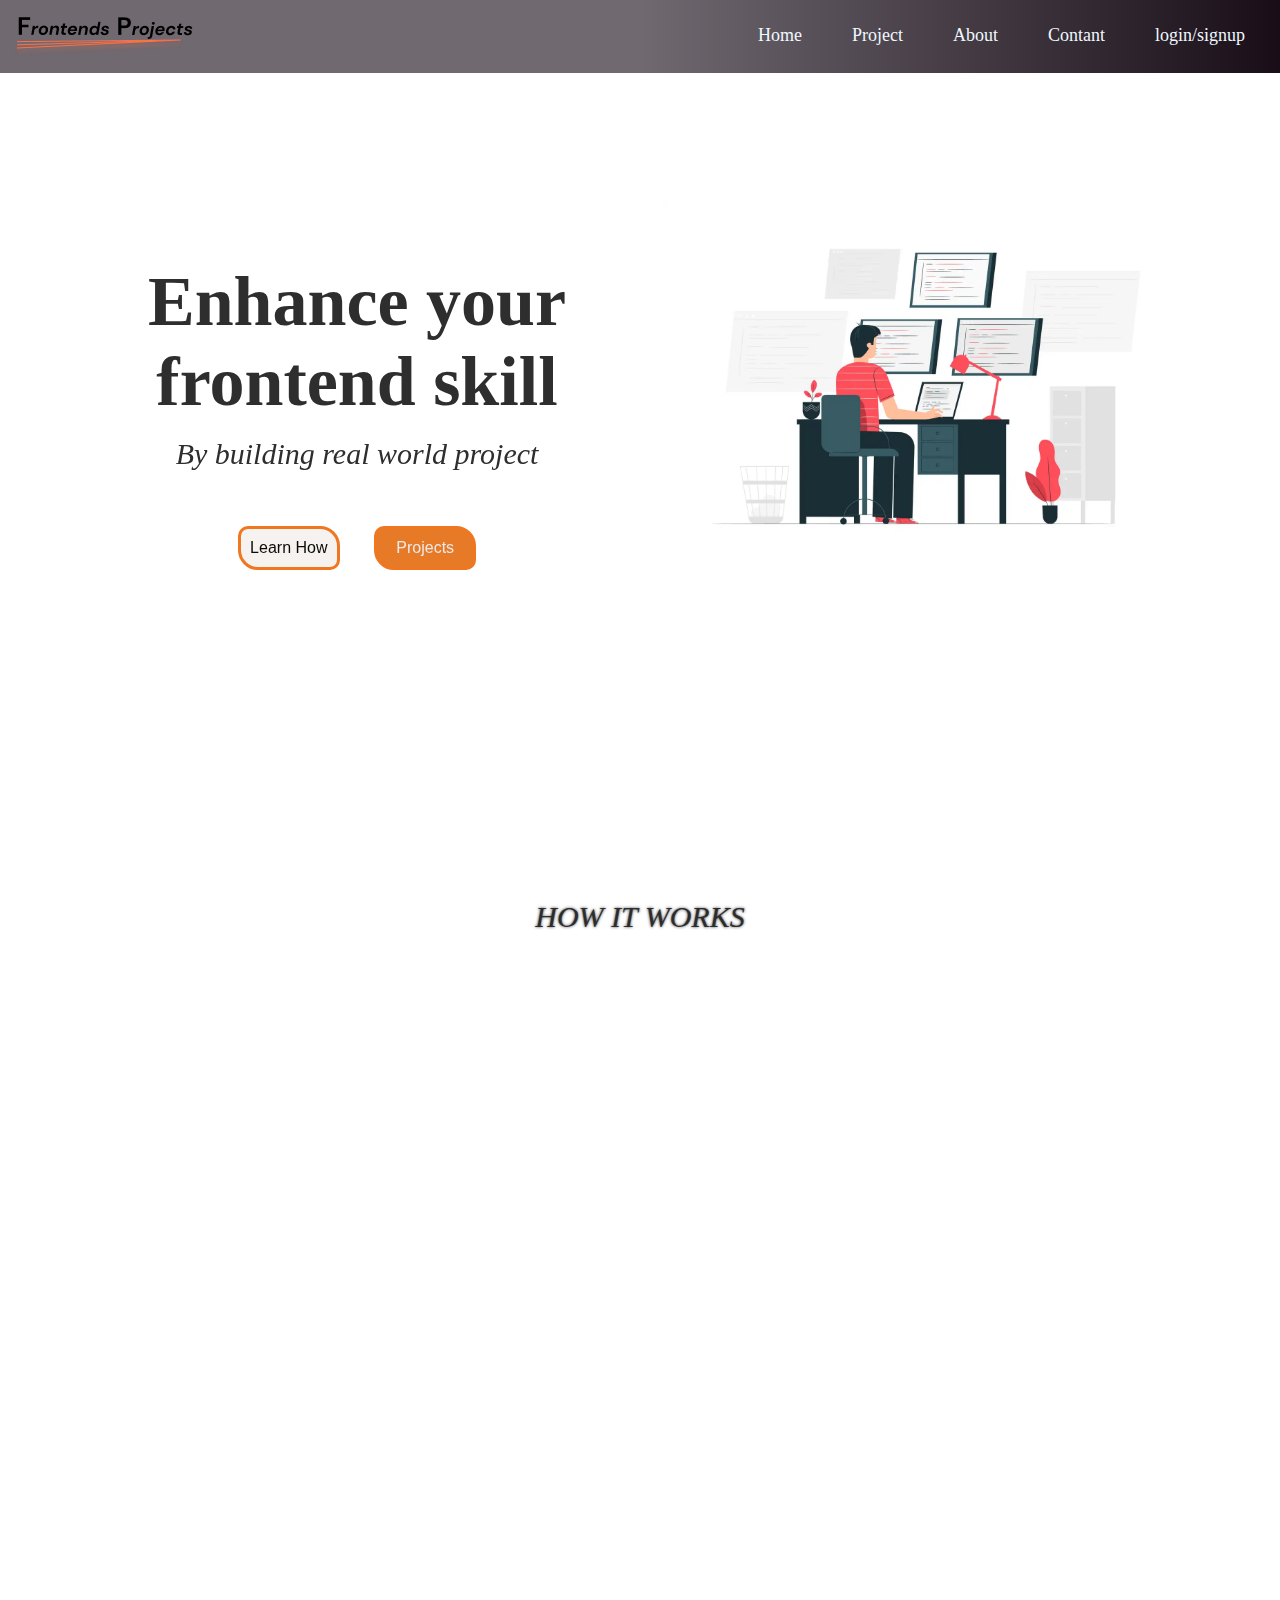
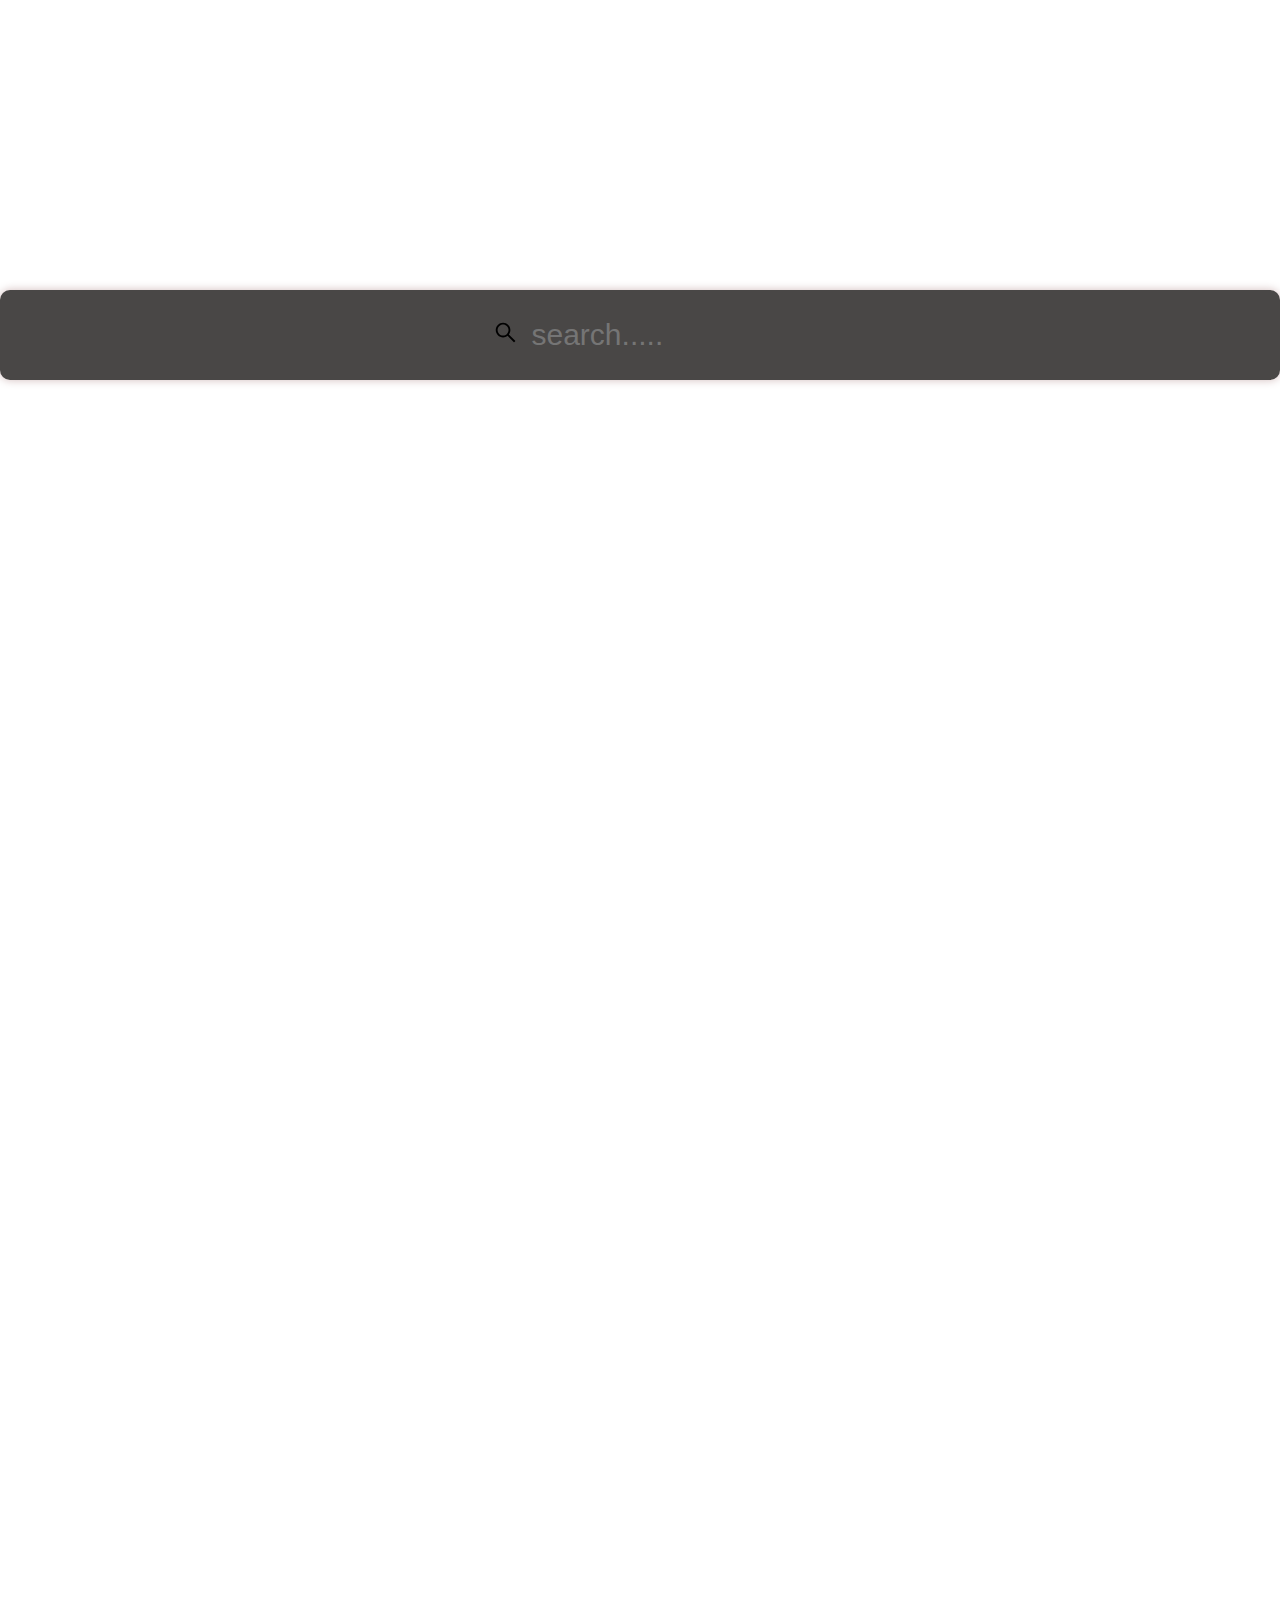
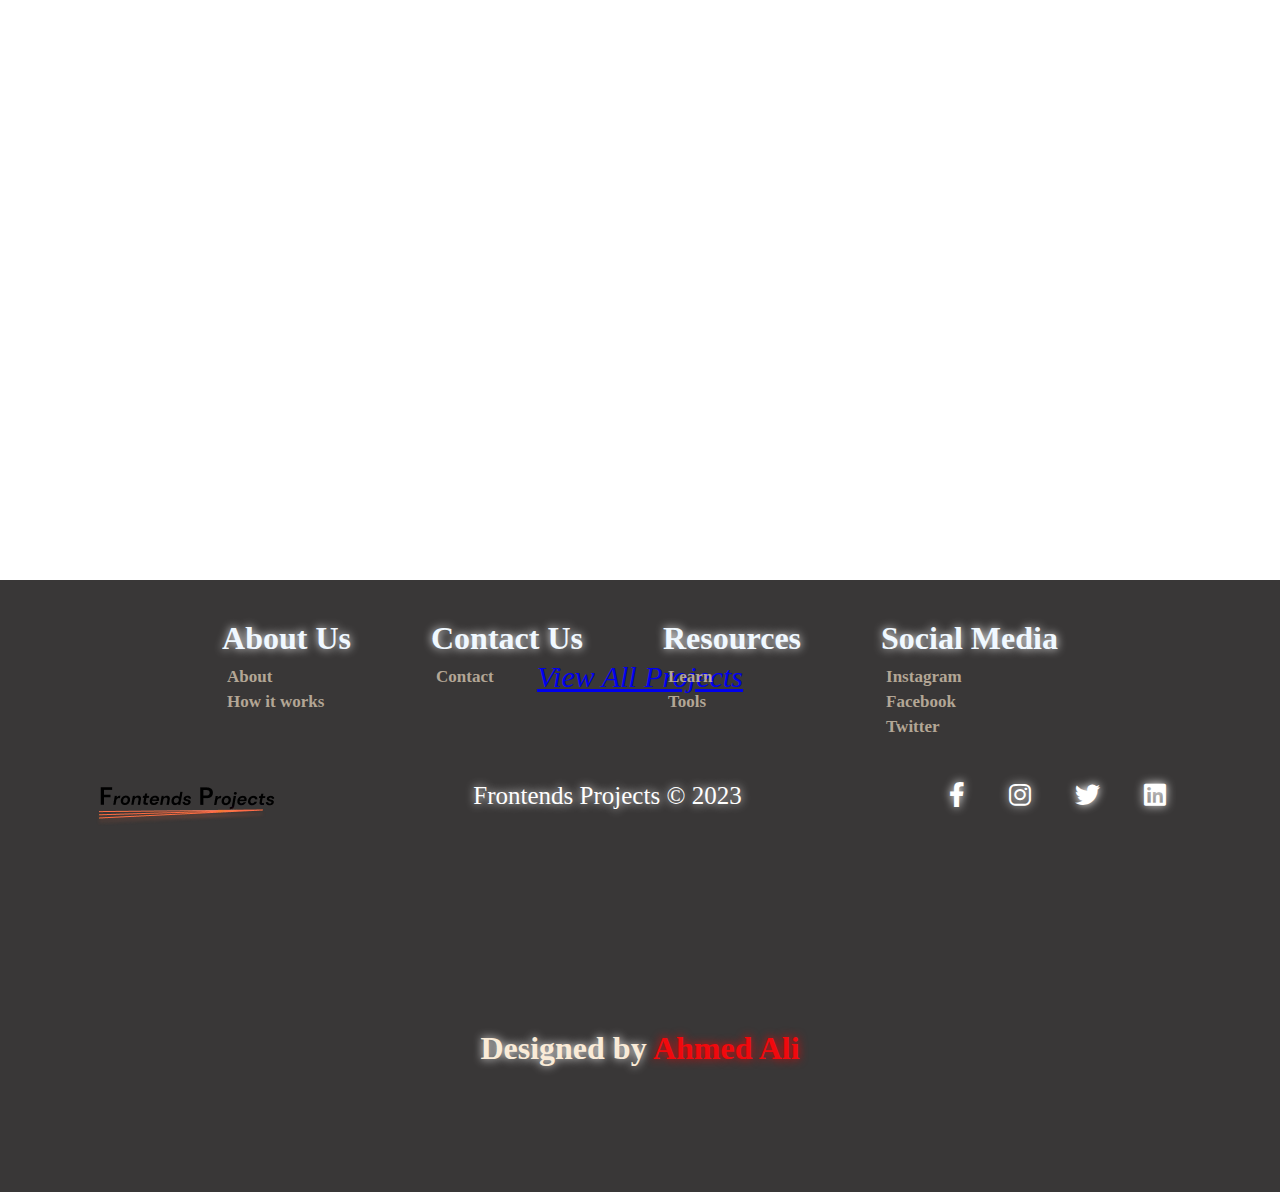
<file: index.html>
<!DOCTYPE html>
<html lang="en">

<head>
    <meta charset="UTF-8">
    <meta name="viewport" content="width=device-width, initial-scale=1.0">
    <link rel="stylesheet" href="./css/main.css">
    <link rel="stylesheet" href="./css/all.min.css">
    <link href="https://unpkg.com/aos@2.3.1/dist/aos.css" rel="stylesheet">
   <link rel="icon" href="./img/download.jpeg">
    <title> Front@End</title>
</head>

<body>
<section class="home9">
    <section class="home1">
        <div class="body">
            <div class="navbar">
                <div class="logo"> <img src="./img/logo.webp" alt=""></div>
                <div class="tegller">
                    <i class="fa-solid fa-bars"></i>
                </div>
                <div class="nav">
                    <ul>
                        <li> <a href="./index.html">Home</a></li>
                        <li> <a href="./task.html">Project</a></li>
                        <li> <a href="#about">About</a></li>
                        <li> <a href="#contant">Contant</a></li>
                        <li> <a href="./main.html"> <span>login/signup</span></a> </li>
                    </ul>
                </div>
            </div>
        </div>
        <div class="body1" >
            <div id="text"    data-aos="fade-right">
                <h1>Enhance your frontend skill</h1>
                <p>By building real world project</p>
                <button>Learn How </button>
                <span> <button>Projects</button></span>
            </div>
            <div id="img1"   data-aos="fade-left">
                <img src="./img/home6.webp" alt="" >
            </div>

        </div>

    </section>
    <header class="text1">HOW IT WORKS</header>
    <section class="home2">
        <div class="all">
            <div class="all1" data-aos="zoom-out-down">
                <svg stroke="currentColor" fill="currentColor" stroke-width="0" viewBox="0 0 24 24" height="80"
                    width="80" xmlns="http://www.w3.org/2000/svg" style="color: rgb(255, 113, 67);">
                    <path
                        d="M20 2H8c-1.103 0-2 .897-2 2v12c0 1.103.897 2 2 2h12c1.103 0 2-.897 2-2V4c0-1.103-.897-2-2-2zM8 16V4h12l.002 12H8z">
                    </path>
                    <path
                        d="M4 8H2v12c0 1.103.897 2 2 2h12v-2H4V8zm8.933 3.519-1.726-1.726-1.414 1.414 3.274 3.274 5.702-6.84-1.538-1.282z">
                    </path>
                </svg>
                <h3>Choose project</h3>
                <p>Select one from the collection that you feel will be a perfect project to enhance your skill</p>


            </div>
            <div class="all2" data-aos="fade-up"
            data-aos-duration="3000">
                <svg stroke="currentColor" fill="currentColor" stroke-width="0" viewBox="0 0 16 16" height="80"
                    width="80" xmlns="http://www.w3.org/2000/svg" style="color: rgb(255, 113, 67);">
                    <path fill-rule="evenodd" clip-rule="evenodd"
                        d="M7.167 12a3 3 0 0 1-5.74 1.223l-.928.376A4.001 4.001 0 1 0 1 9.556V8.333H0V11l.5.5h2.333v-1H1.568A3 3 0 0 1 7.167 12z">
                    </path>
                    <path fill-rule="evenodd" clip-rule="evenodd"
                        d="M5 2.41L5.78 2l9 6v.83L10 12.017v-1.2l3.6-2.397L6 3.35V7H5V2.41z"></path>
                </svg>

                <h3>Attempt yourself</h3>
                <p>Download all asset and starter file and then attempt to code yourself, use your creativity</p>


            </div>
            <div class="all3"  data-aos="fade-down"
            data-aos-easing="linear"
            data-aos-duration="3000">

                <svg stroke="currentColor" fill="currentColor" stroke-width="0" viewBox="0 0 24 24" height="80"
                    width="80" xmlns="http://www.w3.org/2000/svg" style="color: rgb(255, 113, 67);">
                    <path fill="none" d="M0 0h24v24H0z"></path>
                    <path
                        d="M19 5v14H5V5h14m0-2H5c-1.1 0-2 .9-2 2v14c0 1.1.9 2 2 2h14c1.1 0 2-.9 2-2V5c0-1.1-.9-2-2-2z">
                    </path>
                    <path d="M14 17H7v-2h7v2zm3-4H7v-2h10v2zm0-4H7V7h10v2z"></path>
                </svg>

                <h3>Get help from tutorial</h3>
                <p>If you stuck anywhere, try looking through the tutorial and final solution and then code</p>

            </div>
            <div class="all4" data-aos="zoom-out-down">

                <svg stroke="currentColor" fill="currentColor" stroke-width="0" viewBox="0 0 640 512" height="80"
                    width="80" xmlns="http://www.w3.org/2000/svg" style="color: rgb(255, 113, 67);">
                    <path
                        d="M278.9 511.5l-61-17.7c-6.4-1.8-10-8.5-8.2-14.9L346.2 8.7c1.8-6.4 8.5-10 14.9-8.2l61 17.7c6.4 1.8 10 8.5 8.2 14.9L293.8 503.3c-1.9 6.4-8.5 10.1-14.9 8.2zm-114-112.2l43.5-46.4c4.6-4.9 4.3-12.7-.8-17.2L117 256l90.6-79.7c5.1-4.5 5.5-12.3.8-17.2l-43.5-46.4c-4.5-4.8-12.1-5.1-17-.5L3.8 247.2c-5.1 4.7-5.1 12.8 0 17.5l144.1 135.1c4.9 4.6 12.5 4.4 17-.5zm327.2.6l144.1-135.1c5.1-4.7 5.1-12.8 0-17.5L492.1 112.1c-4.8-4.5-12.4-4.3-17 .5L431.6 159c-4.6 4.9-4.3 12.7.8 17.2L523 256l-90.6 79.7c-5.1 4.5-5.5 12.3-.8 17.2l43.5 46.4c4.5 4.9 12.1 5.1 17 .6z">
                    </path>
                </svg>
                <h3>Build project</h3>
                <p>Now code a project with the help of step by step tutorial, assets and final solution</p>

            </div>
        </div>
    </section>
    <header class="text2">
        <svg stroke="currentColor" fill="currentColor" stroke-width="0" viewBox="0 0 1024 1024" class="searchIcon"
            height="25px" width="25px" xmlns="http://www.w3.org/2000/svg">
            <path
                d="M909.6 854.5L649.9 594.8C690.2 542.7 712 479 712 412c0-80.2-31.3-155.4-87.9-212.1-56.6-56.7-132-87.9-212.1-87.9s-155.5 31.3-212.1 87.9C143.2 256.5 112 331.8 112 412c0 80.1 31.3 155.5 87.9 212.1C256.5 680.8 331.8 712 412 712c67 0 130.6-21.8 182.7-62l259.7 259.6a8.2 8.2 0 0 0 11.6 0l43.6-43.5a8.2 8.2 0 0 0 0-11.6zM570.4 570.4C528 612.7 471.8 636 412 636s-116-23.3-158.4-65.6C211.3 528 188 471.8 188 412s23.3-116.1 65.6-158.4C296 211.3 352.2 188 412 188s116.1 23.2 158.4 65.6S636 352.2 636 412s-23.3 116.1-65.6 158.4z">
            </path>
        </svg>
        <input type="search" class="searchInput" placeholder="search.....">
    </header>
    <section class="home3">
        <div class="stp">

            <div class="stp1"  data-aos="fade-up"
            data-aos-anchor-placement="top-center">
                <img src="./img/404_page.webp" alt="">
                <div class="tags"><span class="alltags">HTML / CSS</span><span class="pricinglabelFree">Free</span>
                </div>
                <a href="">
                    <h5 class="card-title">404 error page </h5>
                </a>
                <p class="card-text">404 erro page using html and css the 404 error page we’ll build in this tutorial
                    will be pretty simple and basic where we have one image and some text with go back button </p>

            </div>
            <div class="stp2"  data-aos="fade-up"
            data-aos-anchor-placement="top-center">
                <img src="./img/calculator.webp" alt="">

                <div class="card-body">
                    <div class="tags">
                        <span class="alltags">HTML / CSS / JS</span>
                        <span class="pricinglabelFree">Free</span>
                    </div>

                    <a href="">
                        <h5 class="card-title">Calculator</h5>
                    </a>
                    <p class="card-text">Calculator using html css and js in this calculator a user can do basic
                        calculation with this like addition , multiplication , division, subtraction and also a use can
                        clear calculation or delete back one number</p>
                </div>

            </div>
            <div class="stp3" data-aos="fade-up"
            data-aos-anchor-placement="top-center">
                <img src="./img/checkout_page.webp" alt="">
                <div class="card-body">
                    <div class="tags"><span class="alltags">HTML / CSS / JS</span><span
                            class="pricinglabelFree">Freemium</span></div>
                    <a href="">
                        <h5 class="card-title">Checkout page </h5>
                    </a>
                    <p class="card-text">Checkout page using html css and javascript , the checkout page we’ll build
                        will be pretty cool. a user can switch a image slide with pagination dot we’ll also build
                        checkout form in this project</p>
                </div>
            </div>
            <div class="stp4" data-aos="fade-up"
            data-aos-anchor-placement="top-center">

                <img src="./img/switchable_signup_and_login_form.webp" alt="">
                <div class="card-body">
                    <div class="tags"><span class="alltags">HTML / CSS / JS</span><span
                            class="pricinglabelFree">Freemium</span></div>
                    <a href="">
                        <h5 class="card-title">Switchable Form</h5>
                    </a>
                    <p class="card-text">Switchable Signup &amp; Login Form using html css and javascript , this project
                        is perfect for enhancing your frontned skill </p>
                </div>

            </div>
            <div class="stp5" data-aos="fade-up"
            data-aos-anchor-placement="top-center">
                <img src="./img/project3.webp" alt="">

                <div class="card-body">
                    <div class="tags"><span class="alltags">HTML / CSS / JS</span><span
                            class="pricinglabelFree">Free</span></div><a href="">
                        <h5 class="card-title">Todo app</h5>
                    </a>
                    <p class="card-text">Enhance your javascript skill by building todo app using html css , fontawesome
                        icon and javascript</p>
                </div>

            </div>
            <div class="stp6" data-aos="fade-up"
            data-aos-anchor-placement="top-center">

                <img src="./img/Frame_21.webp" alt="">

                <div class="card-body">
                    <div class="tags"><span class="alltags">HTML / CSS / JS</span><span
                            class="pricinglabelFree">Free</span></div><a href="">
                        <h5 class="card-title">Login Page</h5>
                    </a>
                    <p class="card-text">Enhance your html css skill by build impressive login form ui using html and
                        css and svg background </p>
                </div>
            </div>
        </div>

        <header class="text4"> <a href="./task.html">View All Projects
        </a> </header>
    </section>
    <section class="home4">
        <div class="all">
        <div id="about" class="about">
            <h1>About Us</h1>
            <h4> About</h4>
            <h4> How it works</h4>
        </div>
        <div id="contant" class="contant">
            <h1>Contact Us</h1>
            <h4> Contact</h4>
        </div>
        <div class="resourse">
            <h1> Resources</h1>

            <h4> Learn
            </h4>
            <h4>Tools </h4>
        </div>
        <div class="media">
            <h1>Social Media</h1>
           <h4> Instagram</h4>
        
        
            <h4>Facebook</h4>
            <h4>Twitter</h4>
        </div>
   
        </div>

    </div>
    <div class="home5">
        <div class="hpme51"><img src="./img/logo.webp" alt=""></div>
        <div class="home52">Frontends Projects © 2023</div>
        <div class="home53">
            <a href=""><i class="fab fa-facebook-f"></i></a>
            <a href=""><i class="fab fa-instagram"></i></a>
           <a href=""> <i class="fab fa-twitter"></i></a>
           <a href=""> <i class="fab fa-linkedin"></i></a>

        </div>  
       
    </section>
    <header class="home6"  >
        <h1>Designed by <span> Ahmed Ali </span> </h1> 

    </header>
</section>

    <script src="https://unpkg.com/aos@2.3.1/dist/aos.js"></script>
    <script>
        AOS.init({duration:2000});
      </script>
</body>

</html>
</file>
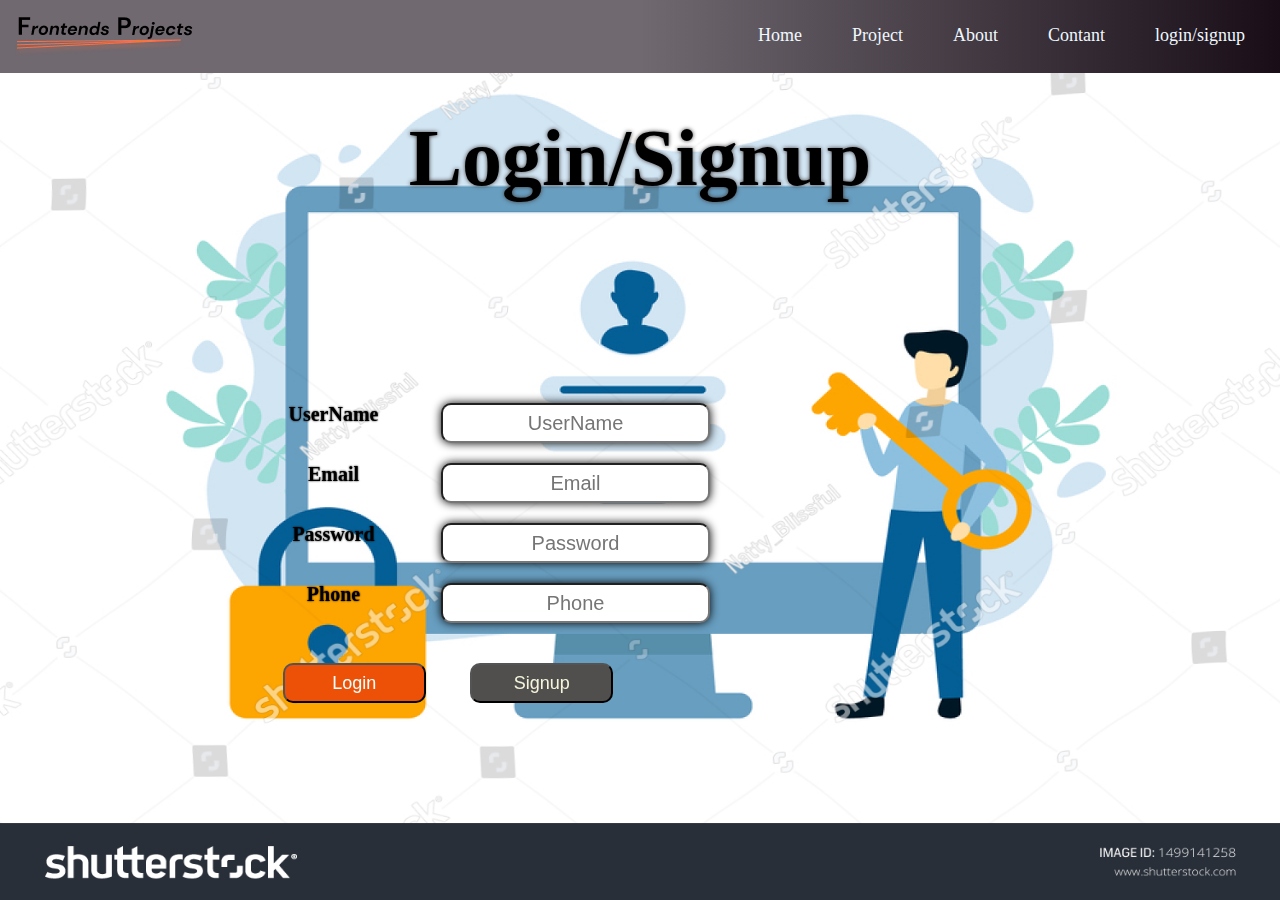
<file: main.html>
<!DOCTYPE html>
<html lang="en">
<head>
    <meta charset="UTF-8">
    <link rel="stylesheet" href="./task.html">
    <link rel="stylesheet" href="./css/main.css">
    <link rel="stylesheet" href="./index.html">
    <link href="https://unpkg.com/aos@2.3.1/dist/aos.css" rel="stylesheet">
    <link rel="stylesheet" href="./css/all.min.css">
    <meta name="viewport" content="width=device-width, initial-scale=1.0">
    <title>Document</title>
</head>
<body>
<div class="home10">
    <section class="home9">
        <section class="home1">
            <div class="body">
                <div class="navbar">
                    <div class="logo"> <img src="./img/logo.webp" alt=""></div>
                    <div class="nav">
                        <ul>
                            <li> <a href="./index.html">Home</a></li>
                            <li> <a href="./task.html">Project</a></li>
                            <li> <a href="./index.html">About</a></li>
                            <li> <a href="./index.html">Contant</a></li>
                            <li> <a href="./main.html"> <span>login/signup</span></a> </li>
                        </ul>
                    </div>
                </div>
            </div>
            <header class="head1" data-aos="fade-right">
                <h1>login/signup</h1>

            </header>
            <form action="" >
                <div class="aa1" data-aos="fade-up"
                data-aos-anchor-placement="top-center">
                   <div class="h4"><h4>userName</h4></div> 
   <div class="a2"><input type="text" placeholder="UserName" required="" name="" id=""></div>
                </div>
                <div class="aa2" data-aos="fade-right">
                    <div class="h4"><h4>Email</h4></div> 
                    <div class="a2"> <input type="email" placeholder="Email" required="" name="" id=""></div>
                </div>
                <div class="aa3" data-aos="fade-left">
                    <div class="h4"><h4>Password</h4></div>
                    <div class="a2"> <input type="password" placeholder="Password" required="" name="" id=""></div>

                </div>
                <div class="aa4" data-aos="fade-right">
                    <div class="h4"> <h4>Phone</h4></div> 
                    <div class="a2"><input type="tel" placeholder="Phone" required="" name="" id=""></div> 
                </div>
                <div class="aa5"  data-aos="flip-right">
    <input type="submit" value="Login" >
   <span> <input type="submit" value="Signup"></span>
                </div>
                
            </form>
            </section>
           
           
            </section>
        </div>
    
            <script src="https://unpkg.com/aos@2.3.1/dist/aos.js"></script>
            <script>
                AOS.init({duration:3000});
            </script>
    </body>
</html>
</file>
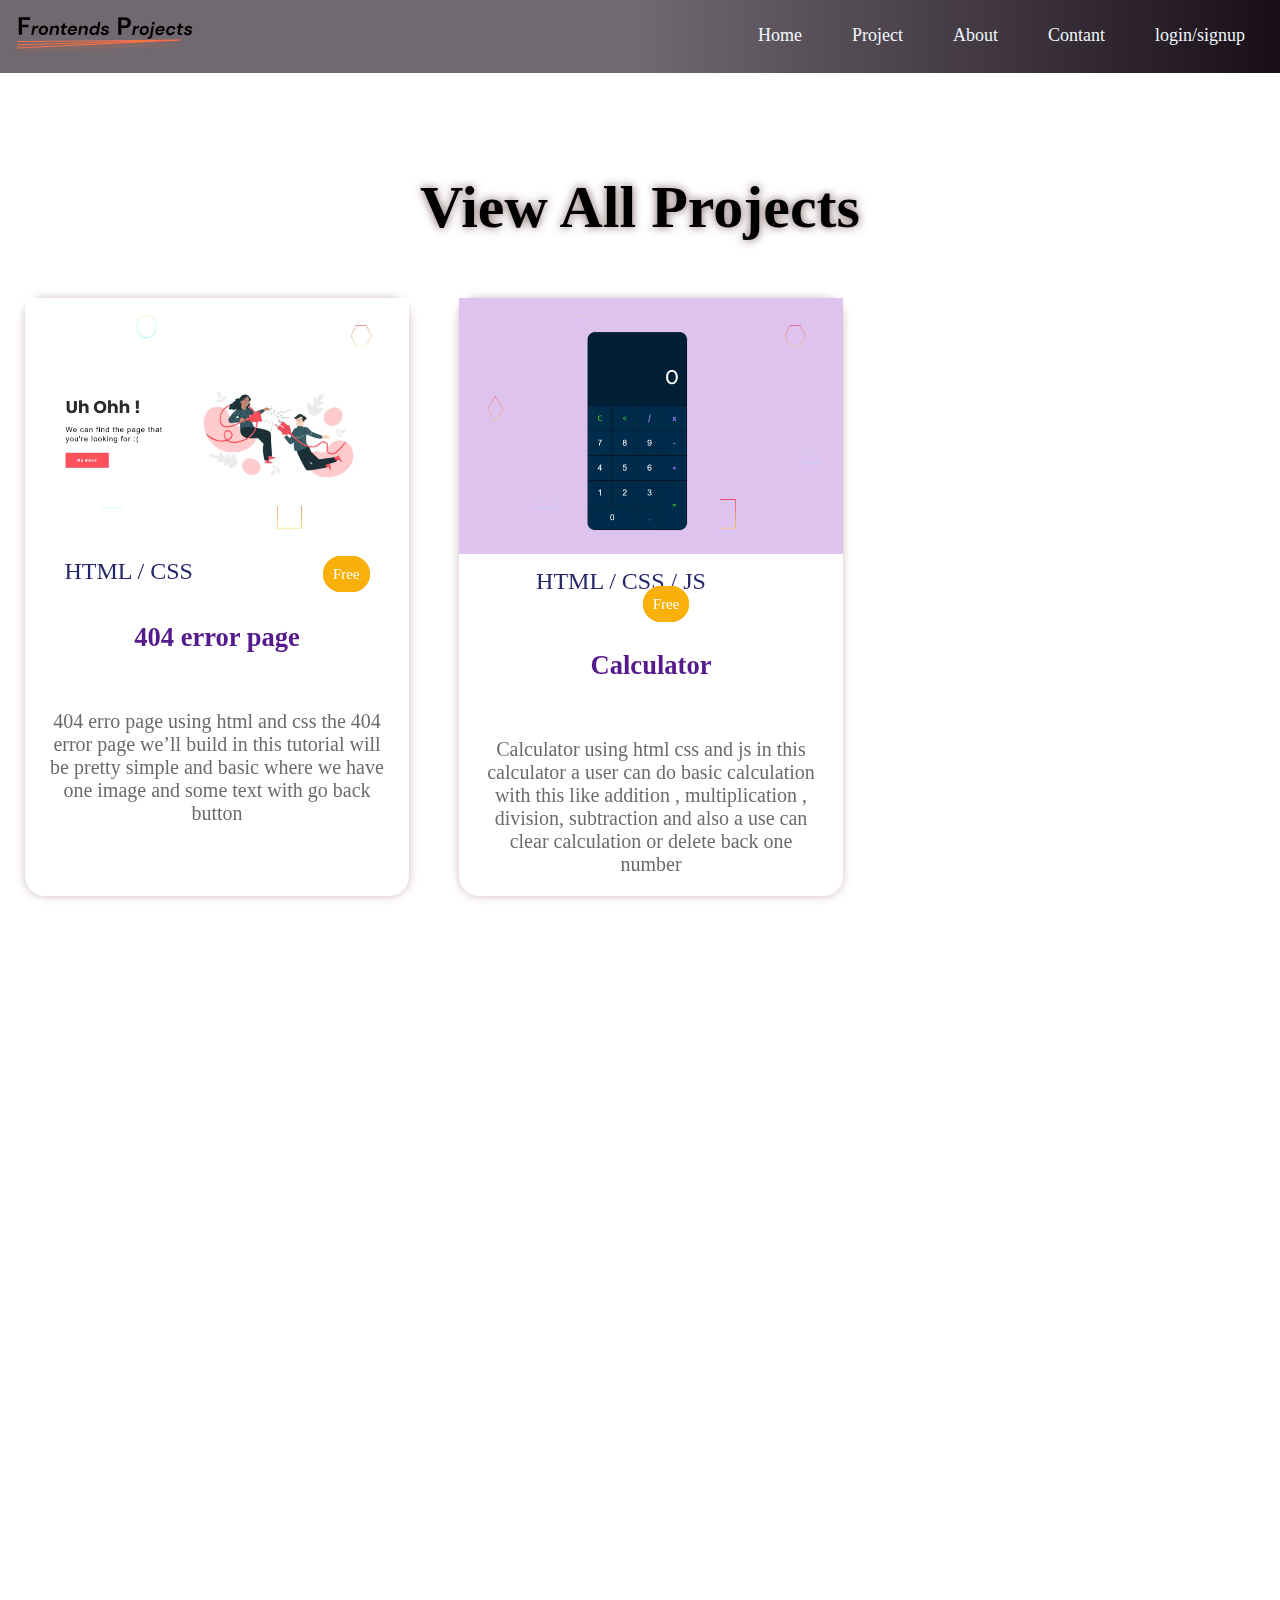
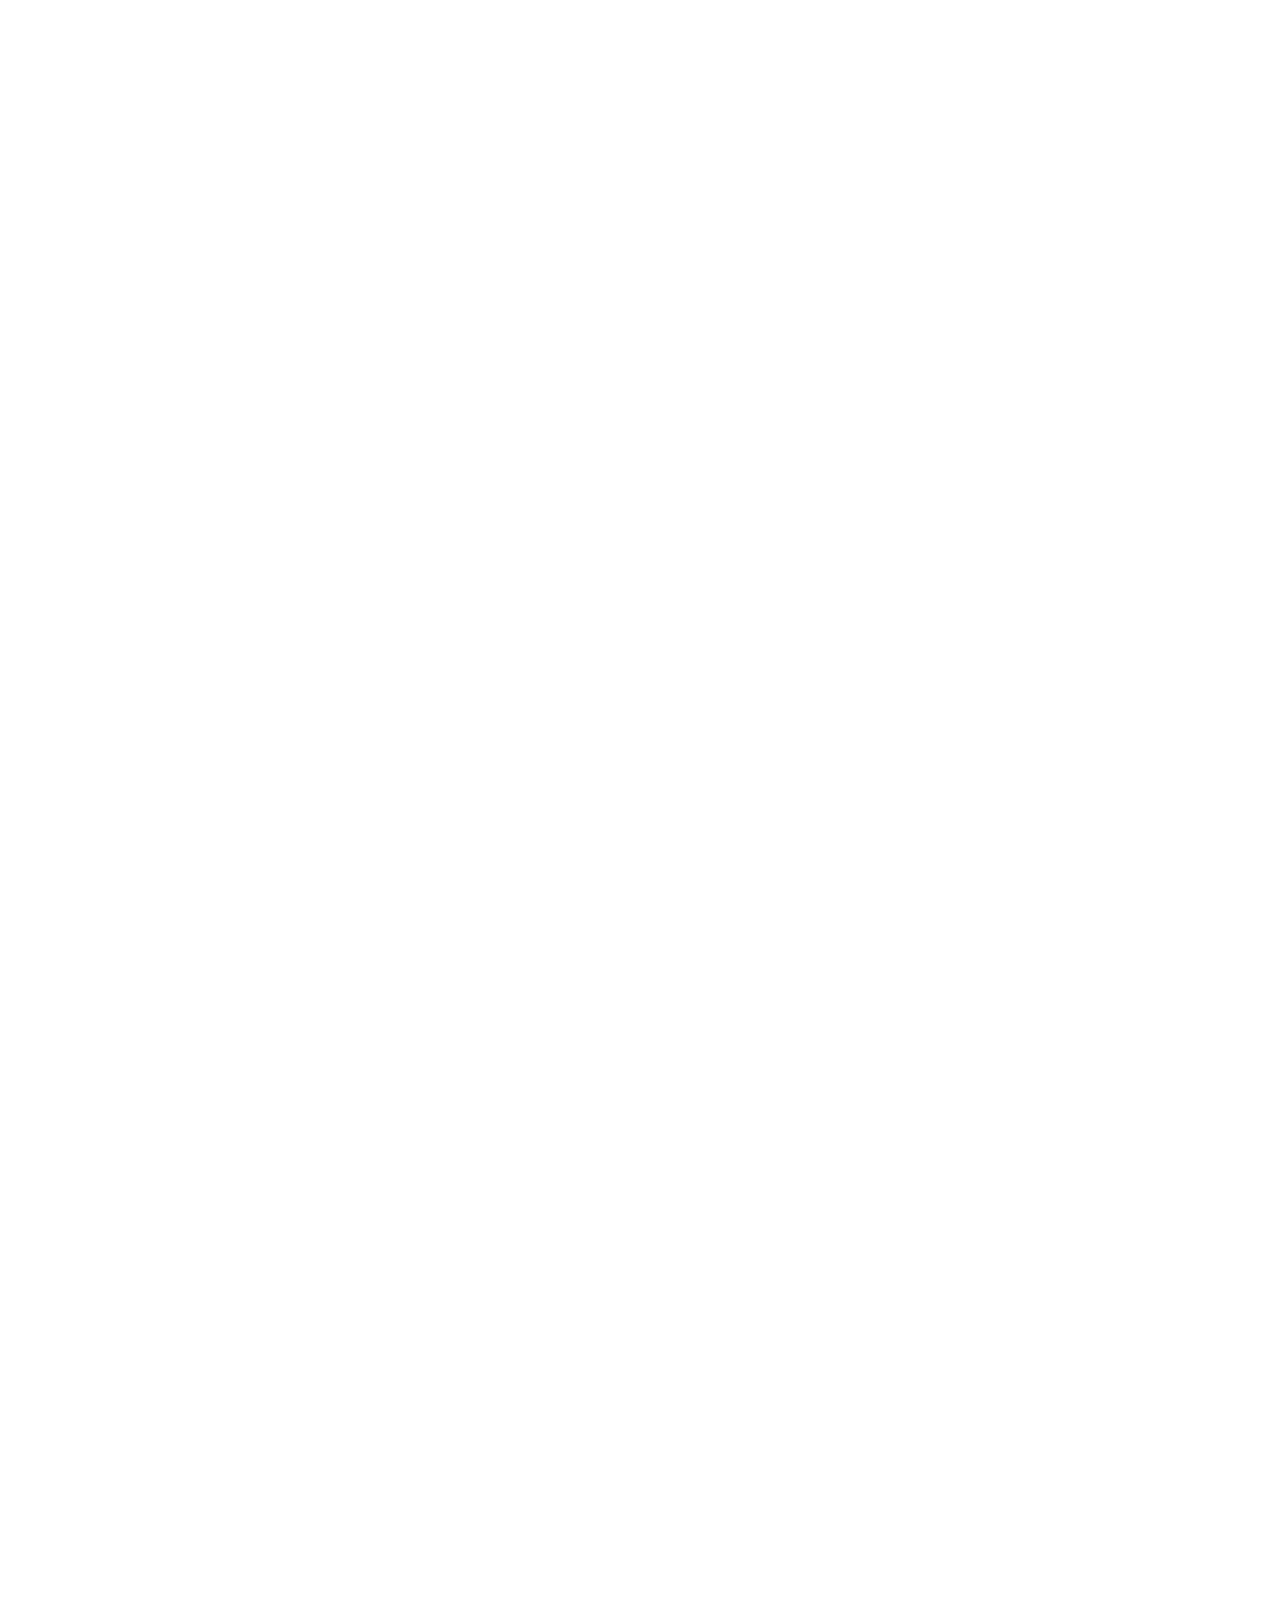
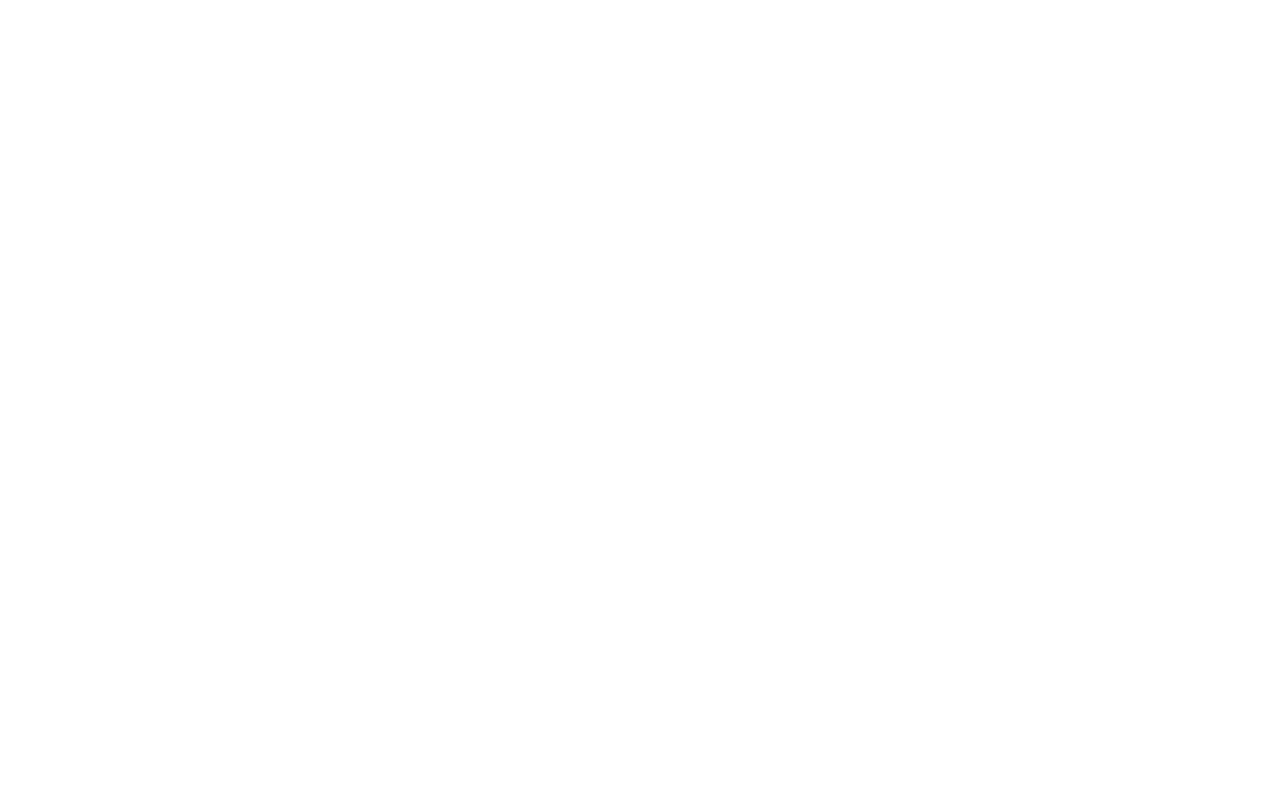
<file: task.html>
<!DOCTYPE html>
<html lang="en">

<head>
    <meta charset="UTF-8">
    <meta name="viewport" content="width=device-width, initial-scale=1.0">
    <link rel="stylesheet" href="./css/all.min.css">
    <link rel="stylesheet" href="./css/main.css">
    <link href="https://unpkg.com/aos@2.3.1/dist/aos.css" rel="stylesheet">
    <title>project</title>
</head>

<body>
    <section class="project1">
        <div class="body">
            <div class="navbar">

                <div class="logo"> <img src="./img/logo.webp" alt=""></div>
                <div class="tegller">
                    <i class="fa-solid fa-bars"></i>
                </div>
                <div class="nav">
                    <ul>
                        <li> <a href="./index.html">Home</a></li>
                        <li> <a href="./task.html">Project</a></li>
                        <li> <a href="index.html">About</a></li>
                        <li> <a href="./index.html">Contant</a></li>
                        <li> <a href="./main.html"> <span>login/signup</span></a> </li>
                    </ul>
                </div>
            </div>

        </div>




        <section class="home3">

            <header class="title">
                <h1> view All Projects</h1>
            </header>
            <div class="stp">

                <div class="stp1"  data-aos="fade-up"
                data-aos-anchor-placement="top-center">
                    <img src="./img/404_page.webp" alt="">
                    <div class="tags"><span class="alltags">HTML / CSS</span><span class="pricinglabelFree">Free</span>
                    </div>
                    <a href="">
                        <h5 class="card-title">404 error page </h5>
                    </a>
                    <p class="card-text">404 erro page using html and css the 404 error page we’ll build in this
                        tutorial
                        will be pretty simple and basic where we have one image and some text with go back button </p>

                </div>
                <div class="stp2"  data-aos="fade-up"
                data-aos-anchor-placement="top-center">
                    <img src="./img/calculator.webp" alt="">

                    <div class="card-body">
                        <div class="tags">
                            <span class="alltags">HTML / CSS / JS</span>
                            <span class="pricinglabelFree">Free</span>
                        </div>

                        <a href="">
                            <h5 class="card-title">Calculator</h5>
                        </a>
                        <p class="card-text">Calculator using html css and js in this calculator a user can do basic
                            calculation with this like addition , multiplication , division, subtraction and also a use
                            can
                            clear calculation or delete back one number</p>
                    </div>

                </div>
                <div class="stp3"  data-aos="fade-up"
                data-aos-anchor-placement="top-center">
                    <img src="./img/checkout_page.webp" alt="">
                    <div class="card-body">
                        <div class="tags"><span class="alltags">HTML / CSS / JS</span><span
                                class="pricinglabelFree">Freemium</span></div>
                        <a href="">
                            <h5 class="card-title">Checkout page </h5>
                        </a>
                        <p class="card-text">Checkout page using html css and javascript , the checkout page we’ll build
                            will be pretty cool. a user can switch a image slide with pagination dot we’ll also build
                            checkout form in this project</p>
                    </div>
                </div>
                <div class="stp4"  data-aos="fade-up"
                data-aos-anchor-placement="top-center">

                    <img src="./img/switchable_signup_and_login_form.webp" alt="">
                    <div class="card-body">
                        <div class="tags"><span class="alltags">HTML / CSS / JS</span><span
                                class="pricinglabelFree">Freemium</span></div>
                        <a href="">
                            <h5 class="card-title">Switchable Form</h5>
                        </a>
                        <p class="card-text">Switchable Signup &amp; Login Form using html css and javascript , this
                            project
                            is perfect for enhancing your frontned skill </p>
                    </div>

                </div>
                <div class="stp5"  data-aos="fade-up"
                data-aos-anchor-placement="top-center">
                    <img src="./img/project3.webp" alt="">

                    <div class="card-body">
                        <div class="tags"><span class="alltags">HTML / CSS / JS</span><span
                                class="pricinglabelFree">Free</span></div><a href="">
                            <h5 class="card-title">Todo app</h5>
                        </a>
                        <p class="card-text">Enhance your javascript skill by building todo app using html css ,
                            fontawesome
                            icon and javascript</p>
                    </div>

                </div>
                <div class="stp6"  data-aos="fade-up"
                data-aos-anchor-placement="top-center">

                    <img src="./img/Frame_21.webp" alt="">

                    <div class="card-body">
                        <div class="tags"><span class="alltags">HTML / CSS / JS</span><span
                                class="pricinglabelFree">Free</span></div><a href="">
                            <h5 class="card-title">Login Page</h5>
                        </a>
                        <p class="card-text">Enhance your html css skill by build impressive login form ui using html
                            and
                            css and svg background </p>
                    </div>
                </div>
                <div class="stp7"  data-aos="fade-up"
                data-aos-anchor-placement="top-center">
                    <img src="./img/Slideshow__1_.webp" alt="">

                    <div class="card-body">
                        <div class="tags"><span class="alltags">HTML / CSS / JS</span><span
                                class="pricinglabelFree">Free</span></div><a href="">
                            <h5 class="card-title">Slideshow image</h5>
                        </a>
                        <p class="card-text">Perfect project to enhance your basic javascript skill </p>
                    </div>
                </div>

                <div class="stp8"  data-aos="fade-up"
                data-aos-anchor-placement="top-center">
                    <img src="./img/3d_icon.webp" alt="">
                    <div class="card-body">
                        <div class="tags"><span class="alltags">HTML / CSS</span><span
                                class="pricinglabelFree">Free</span></div><a href="/3d-icon">
                            <h5 class="card-title">3d Icon</h5>
                        </a>
                        <p class="card-text">Perfect project to enhance your basic frontend skill by creating this cool
                            3d social media icon using html css and font awesome icon library</p>
                    </div>


                </div>


                <div class="stp9"  data-aos="fade-up"
                data-aos-anchor-placement="top-center">
                    <img src="./img/ContactaPP.webp" alt="">

                    <div class="card-body">
                        <div class="tags"><span class="alltags">HTML / CSS / JS</span><span
                                class="pricinglabelFree">Free</span></div><a href="">
                            <h5 class="card-title">Contact App</h5>
                        </a>
                        <p class="card-text">Perfect project to enhance your javascript skill by building contact
                            manager app using html css , fontawesome icon and javascript</p>
                    </div>


                </div>


                <div class="stp10"  data-aos="fade-up"
                data-aos-anchor-placement="top-center">
                    <img src="./img/Profile_Card.webp" alt="">
                    <div class="card-body">
                        <div class="tags"><span class="alltags">HTML / CSS</span><span
                                class="pricinglabelFree">Free</span></div><a href="/profile-card">
                            <h5 class="card-title">Profile Card</h5>
                        </a>
                        <p class="card-text">Perfect project to enhance your html css skill by creating amazing animated
                            profile card we'll use html css and font awesome icon in this project</p>
                    </div>

                </div>



                <div class="stp11"  data-aos="fade-up"
                data-aos-anchor-placement="top-center">
                    <img src="./img/Slideshow__1_.webp" alt="">
                    <div class="card-body">
                        <div class="tags"><span class="alltags">HTML / CSS / JS</span><span
                                class="pricinglabelFree">Free</span></div><a href="/contact-app">
                            <h5 class="card-title">Contact App</h5>
                        </a>
                        <p class="card-text">Perfect project to enhance your javascript skill by building contact
                            manager app using html css , fontawesome icon and javascript</p>
                    </div>


                </div>
            </div>


        </section>
        <!-- <section class="task4">
            <div class="all">
            <div id="about" class="about">
                <h1>About Us</h1>
                <h4> About</h4>
                <h4> How it works</h4>
            </div>
            <div id="contant" class="contant">
                <h1>Contact Us</h1>
                <h4> Contact</h4>
            </div>
            <div class="resourse">
                <h1> Resources</h1>
    
                <h4> Learn
                </h4>
                <h4>Tools </h4>
            </div>
            <div class="media">
                <h1>Social Media</h1>
               <h4> Instagram</h4>
            
            
                <h4>Facebook</h4>
                <h4>Twitter</h4>
            </div>
       
            </div>
    
        </div>
        <div class="task5">
            <div class="hpme51"><img src="./img/logo.webp" alt=""></div>
            <div class="home52">Frontends Projects © 2023</div>
            <div class="home53">
                <a href=""><i class="fab fa-facebook-f"></i></a>
                <a href=""><i class="fab fa-instagram"></i></a>
               <a href=""> <i class="fab fa-twitter"></i></a>
               <a href=""> <i class="fab fa-linkedin"></i></a>
    
            </div>  
           
        </section> -->
        <!-- <header class="task6"  >
            <h1>Designed by <span> Ahmed Ali </span> </h1> 
    
        </header> -->
    </section>

        <script src="https://unpkg.com/aos@2.3.1/dist/aos.js"></script>
        <script>
            AOS.init({duration:3000});
        </script>
</body>

</html>
</file>
<file: css/main.css>
* {
  margin: 0px;
  padding: 0px;
  scroll-behavior: smooth;
  box-sizing: border-box;
}

.home1 {


  width: 100%;
  height: 100vh;



}

.home1 .body {
  width: 100%;

}

.home1 .body .navbar {
  width: 100%;

  background-image: linear-gradient(to right, rgb(112, 105, 112)50%, rgb(25, 14, 24));
 
  display: flex;
  height: auto;
  justify-content: space-between;



}

.home3 .title {
  font-size: 30px;
  width: 100%;
  height: 20vh;
  text-align: center;
  padding-top: 100px;
  text-shadow: 0px 0px 10px rgb(125, 98, 98);
  text-transform: capitalize;
  align-items: center;
  margin-bottom: 20px;
  cursor: pointer;

}

.home1 .body .navbar .nav ul {
  list-style-type: none;
  display: flex;


}

.home1 .body .navbar .nav ul li a {
  text-decoration: none;
  color: aliceblue;
  margin: 10px;

}

.home1 .body .navbar .nav ul li a:hover {
  padding: 4px;
  transition: all 0.8s;

  font-size: 19px;
  color: black;
  background-color: rgba(177, 172, 172, 0.463);
  border-radius: 50%;
  box-shadow: 10px 10px rgba(16, 16, 16, 0.722);


}

.home1 .body .navbar .nav {
  margin: 10px;

}

.home1 .body .navbar .logo {
  margin: 12px;
}

.home1 .body .navbar .nav ul li {
  margin: 15px;
  font-size: 18px;

  color: aliceblue;

}

.home1 .body1 {
  width: 100%;
  text-align: center;
  display: flex;
  justify-content: center;



}

.home1 .body1 #text {
  margin-top: 14%;
  width: 40%;
  text-align: center;
  margin-left: 30px;



}

.home1 .body1 #img1 {
  margin-top: 10%;
  width: 45%;
  text-align: center;

  margin-left: 20px;



}


.home1 .body1 img {
  width: 90%;


}

.home1 .body1 #text h1 {
  margin-top: 10px;
  margin-bottom: 15px;
  font-size: 70px;
  color: rgb(47, 46, 46);

}

.home1 .body1 #text p {
  font-style: italic;
  margin-bottom: 40px;
  font-size: 30px;
  color: rgb(47, 46, 46);

}

.home1 .body1 #text button {

  width: 20%;
  height: 14%;
  margin: 15px;
  font-size: 16px;
  border: 3px rgb(240, 118, 32) solid;
  border-radius: 10px 20px;
  color: rgb(11, 11, 11);
  background-color: rgba(244, 240, 237, 0.876);

}

.home1 .body1 #text button:hover {

  transition: all 1s;


  border-radius: 10px 20px;
  color: rgb(244, 241, 241);
  background-color: rgba(220, 101, 10, 0.876);

}

.home1 .body1 #text span button {

  color: rgb(235, 233, 233);
  background-color: rgba(227, 103, 8, 0.876);

}

.home1 .body1 #text span button:hover {
  border: 2px rgb(14, 13, 13) solid;
  color: rgb(15, 14, 14);
  background-color: rgba(227, 226, 224, 0.876);

}

.text1 {
  width: 100%;
  height: 30vh;
  text-align: center;
  font-size: 30px;
  font-weight: 300;
  font-style: italic;
  color: rgb(45, 44, 44);
  text-shadow: #393737 0px 0px 3px ;

}

.home2 {
  width: 100%;
  height: 80vh;

}

.home2 .all {
  width: 99%;
  display: flex;

}

.home2 .all .all1 {
  text-align: center;
  margin: 20px;

}

.home2 .all .all1 h3 {
  text-align: center;
  margin: 10px;
  color: rgb(45, 44, 44);
  font-size: 25px;

}

.home2 .all .all1 p {
  text-align: center;
  color: rgba(0, 0, 0, 0.65);
  margin: 5px;

}

.home2 .all .all1:hover {

  border-radius: 14px;


  margin-top: 10px;
  transition: 0.5s;
  box-shadow: 0px 0px 10px 0px rgb(210, 188, 188);


}

/*  */
.home2 .all .all2 {
  text-align: center;
  margin: 20px;

}

.home2 .all .all2 h3 {
  text-align: center;
  margin: 10px;
  color: rgb(45, 44, 44);
  font-size: 25px;

}

.home2 .all .all2 p {
  text-align: center;
  color: rgba(0, 0, 0, 0.65);
  margin: 5px;

}

.home2 .all .all2:hover {

  border-radius: 14px;


  margin-top: 10px;
  transition: 0.5s;
  box-shadow: 0px 0px 10px 0px rgb(210, 188, 188);


}

/*  */
.home2 .all .all3 {
  text-align: center;
  margin: 20px;

}

.home2 .all .all3 h3 {
  text-align: center;
  margin: 10px;
  color: rgb(45, 44, 44);
  font-size: 25px;

}

.home2 .all .all3 p {
  text-align: center;
  color: rgba(0, 0, 0, 0.65);
  margin: 5px;

}

.home2 .all .all3:hover {

  border-radius: 14px;


  margin-top: 10px;
  transition: 0.5s;
  box-shadow: 0px 0px 10px 0px rgb(210, 188, 188);


}

/*  */
.home2 .all .all4 {
  text-align: center;
  margin: 20px;

}

.home2 .all .all4 h3 {
  text-align: center;
  margin: 10px;
  color: rgb(45, 44, 44);
  font-size: 25px;

}

.home2 .all .all4 p {
  text-align: center;
  color: rgba(0, 0, 0, 0.65);
  margin: 5px;

}

.home2 .all .all4:hover {

  border-radius: 14px;


  margin-top: 10px;
  transition: 0.5s;
  box-shadow: 0px 0px 10px 0px rgb(210, 188, 188);


}

.text2 {

  width: 100%;
  height: 10vh;
  background-color: rgb(73, 71, 70);
  border-radius: 10px;
  text-align: center;
  box-shadow: 0px 0px 10px 0px rgb(210, 188, 188);

}

.text2 input {
  color: #000;
  font-size: 30px;
  border: #0000002d;
  height: 30px;
  width: 20%;
  background-color: rgba(240, 248, 255, 0.0);
  margin-top: 30px;
  margin-left: 10px;
  margin-bottom: 10px;

}

.home3 {
  width: 100%;
  height: 200vh;
}

.home3 .stp {
  width: 100%;
  display: flex;
  flex-wrap: wrap;
}

/*  */
.home3 .stp .stp1 {
  width: 30%;
  border-radius: 20px;
  box-shadow: 0px 0px 10px 0px rgb(210, 188, 188);
  margin: 25px;

}

.home3 .stp .stp1 img {
  width: 100%;
}

.home3 .stp .stp2 {
  width: 30%;
  margin: 25px;

}

.home3 .stp .stp2 img {
  width: 100%;
}

.home3 .stp .stp3 {
  width: 30%;

  margin: 25px;
}

.home3 .stp .stp3 img {
  width: 100%;
}

.home3 .stp .stp4 {
  width: 30%;
  margin: 25px;

}

.home3 .stp .stp4 img {
  width: 100%;
}

.home3 .stp .stp5 {
  width: 30%;
  margin: 25px;

}

.home3 .stp .stp5 img {
  width: 100%;
}

.home3 .stp .stp6 {
  width: 30%;
  margin: 25px;

}


.home3 .stp .stp7 img {
  width: 100%;
}

.home3 .stp .stp7 {
  width: 30%;
  margin: 25px;

}


.home3 .stp .stp6 img {
  width: 100%;
}

.home3 .stp .stp1 .tags {

  text-align: center;

}

.home3 .stp .stp1 .tags .alltags {
  text-align: left;
  color: rgb(38, 38, 106);
  margin: 20px;
  margin-right: 80px;
  font-size: 24px;

}

.home3 .stp .stp1 .tags .pricinglabelFree {
  color: white;
  font-size: 15px;
  background-color: rgb(249, 176, 6);
  border-radius: 90px;
  border: 10px solid rgb(249, 176, 11);
  margin: 20px;
  margin-left: 50px;
}

.home3 .stp .stp2 a {

  text-decoration: none;
  font-size: 32px;
  margin: 20px;
  text-align: center;
}

.home3 .stp .stp2 p {
  margin: 20px;
  text-align: center;
  font-size: 20px;
  color: #2b2a2ab2;
}





/*  */
.home3 .stp .stp2 {
  width: 30%;
  border-radius: 20px;
  box-shadow: 0px 0px 10px 0px rgb(210, 188, 188);
  margin: 25px;

}








.home3 .stp .stp2 .tags {
  margin-top: 10px;
  text-align: center;

}

.home3 .stp .stp2 .tags .alltags {
  text-align: left;
  color: rgb(38, 38, 106);
  margin: 20px;
  margin-right: 80px;
  font-size: 24px;

}

.home3 .stp .stp2 .tags .pricinglabelFree {
  color: white;
  font-size: 15px;
  background-color: rgb(249, 176, 6);
  border-radius: 90px;
  border: 10px solid rgb(249, 176, 11);
  margin: 20px;
  margin-left: 50px;
}

.home3 .stp .stp1 a {

  text-decoration: none;
  font-size: 32px;
  margin: 20px;
  text-align: center;
}

.home3 .stp .stp1 p {
  margin: 20px;
  text-align: center;
  font-size: 20px;
  color: #2b2a2ab2;
}

/*    */

.home3 .stp .stp3 {
  width: 30%;
  border-radius: 20px;
  box-shadow: 0px 0px 10px 0px rgb(210, 188, 188);
  margin: 25px;

}








.home3 .stp .stp3 .tags {
  margin-top: 10px;
  text-align: center;

}

.home3 .stp .stp3 .tags .alltags {
  text-align: left;
  color: rgb(38, 38, 106);
  margin: 20px;
  margin-right: 80px;
  font-size: 24px;

}

.home3 .stp .stp3 .tags .pricinglabelFree {
  color: white;
  font-size: 15px;
  background-color: rgb(127, 8, 245);
  border-radius: 90px;
  border: 10px solid rgb(127, 8, 245);
  margin: 20px;
  margin-left: 50px;
}

.home3 .stp .stp3 a {

  text-decoration: none;
  font-size: 32px;
  margin: 20px;
  text-align: center;
}

.home3 .stp .stp3 p {
  margin: 20px;
  text-align: center;
  font-size: 20px;
  color: #2b2a2ab2;
}


/*    */

.home3 .stp .stp5 {
  width: 30%;
  border-radius: 20px;
  box-shadow: 0px 0px 10px 0px rgb(210, 188, 188);
  margin: 25px;

}








.home3 .stp .stp5 .tags {
  margin-top: 10px;
  text-align: center;

}

.home3 .stp .stp5 .tags .alltags {
  text-align: left;
  color: rgb(38, 38, 106);
  margin: 20px;
  margin-right: 80px;
  font-size: 24px;

}

.home3 .stp .stp5 .tags .pricinglabelFree {
  color: white;
  font-size: 15px;
  background-color: rgb(249, 176, 6);
  border-radius: 90px;
  border: 10px solid rgb(249, 176, 11);
  margin: 20px;
  margin-left: 50px;
}

.home3 .stp .stp5 a {

  text-decoration: none;
  font-size: 32px;
  margin: 20px;
  text-align: center;
}

.home3 .stp .stp5 p {
  margin: 20px;
  text-align: center;
  font-size: 20px;
  color: #2b2a2ab2;
}

/*     */



.home3 .stp .stp4 {
  width: 30%;
  border-radius: 20px;
  box-shadow: 0px 0px 10px 0px rgb(210, 188, 188);
  margin: 25px;

}








.home3 .stp .stp4 .tags {
  margin-top: 10px;
  text-align: center;

}

.home3 .stp .stp4 .tags .alltags {
  text-align: left;
  color: rgb(38, 38, 106);
  margin: 20px;
  margin-right: 80px;
  font-size: 24px;

}

.home3 .stp .stp4 .tags .pricinglabelFree {
  color: white;
  font-size: 15px;
  background-color: rgb(127, 8, 245);
  border-radius: 90px;
  border: 10px solid rgb(127, 8, 245);
  margin: 20px;
  margin-left: 50px;
}

.home3 .stp .stp4 a {

  text-decoration: none;
  font-size: 32px;
  margin: 20px;
  text-align: center;
}

.home3 .stp .stp4 p {
  margin: 20px;
  text-align: center;
  font-size: 20px;
  color: #2b2a2ab2;
}

/*  */

.home3 .stp .stp6 {
  width: 30%;
  border-radius: 20px;
  box-shadow: 0px 0px 10px 0px rgb(210, 188, 188);
  margin: 25px;

}








.home3 .stp .stp6 .tags {
  margin-top: 10px;
  text-align: center;

}

.home3 .stp .stp6 .tags .alltags {
  text-align: left;
  color: rgb(38, 38, 106);
  margin: 20px;
  margin-right: 80px;
  font-size: 24px;

}

.home3 .stp .stp6 .tags .pricinglabelFree {
  color: white;
  font-size: 15px;
  background-color: rgb(249, 176, 6);
  border-radius: 90px;
  border: 10px solid rgb(249, 176, 11);
  margin: 20px;
  margin-left: 50px;
}

.home3 .stp .stp6 a {

  text-decoration: none;
  font-size: 32px;
  margin: 20px;
  text-align: center;
}

.home3 .stp .stp6 p {
  margin: 20px;
  text-align: center;
  font-size: 20px;
  color: #2b2a2ab2;
}

.text4 {
  width: 100%;
  height: 20vh;
  text-align: center;
  margin-top: 10px;
  font-size: 30px;
  font-weight: 400px;
  font-style: italic;
  text-decoration: underline;

}

.home4 {
  width: 100%;
  height: 50vh;
  background-color: #393737;


}

.home4 .all {
  display: flex;
  justify-content: center;
}

.home4 .all .about {
  text-align: left;
  margin: 40px;
}

.home4 .all .about h1 {
  color: aliceblue;
  text-shadow: 0px 0px 10px white;
  margin-bottom: 10px;
}

.home4 .all .contant h1 {
  color: aliceblue;
  text-shadow: 0px 0px 10px white;
  margin-bottom: 10px;
}

.home4 .all .resourse h1 {
  color: aliceblue;
  text-shadow: 0px 0px 10px white;
  margin-bottom: 10px;
}

.home4 .all .media h1 {
  color: aliceblue;
  text-shadow: 0px 0px 10px white;
  margin-bottom: 10px;
}


.home4 .all .contant {
  text-align: left;
  margin: 40px;
}

.home4 .all .resourse {
  text-align: left;
  margin: 40px;
}

.home4 .all .media {
  text-align: left;
  margin: 40px;
}



.home4 .all .about h4 {
  margin: 5px;
  font-size: 17px;
  color: rgb(179, 166, 149);
}

.home4 .all .contant h4 {
  margin: 5px;
  font-size: 17px;
  color: rgb(179, 166, 149);
}

.home4 .all .resourse h4 {
  margin: 5px;
  font-size: 17px;
  color: rgb(179, 166, 149);
}

.home4 .all .media h4 {
  margin: 5px;
  font-size: 17px;
  color: rgb(179, 166, 149);
}

.home4 .home5 {
  display: flex;
  justify-content: space-around;
}

.home4 .home5 .home52 {
  text-shadow: 0px 0px 10px white;
  font-size: 25px;
  color: white;
}

.home4 .home5 .home53 a i {
  list-style-type: none;
  text-shadow: 0px 0px 10px white;
  font-size: 25px;
  color: white;
  margin: 10px;
  margin: 0px 20px;

}

.home6 {
  height: 18vh;
  background-color: #393737;
  text-align: center;
  color: antiquewhite;
  text-shadow: 0px 0px 10px white;
}

.home6 span {


  color: rgb(241, 9, 13);
  text-shadow: 0px 0px 10px rgb(228, 8, 8);
}



/* project */



.project1 {
  background-attachment: fixed;
  /* display: flex; */
  /* background-image: url(../img/person-gadget-blurred-toy-cafeterium-buliding-56906-pxhere.com.jpg); */
  width: 100%;
  height: 100vh;
  background-size: cover;


}

.project1 .body {
  width: 100%;

}

.project1 .body .navbar {
  width: 100%;

  overflow: auto;

  /* background-image: linear-gradient(70%); */
  background-image: linear-gradient(to right, rgb(112, 105, 112)50%, rgb(25, 14, 24));
  width: 100%;
  display: flex;
  height: auto;
  justify-content: space-between;
  /* position: fixed; */


}

.project1 .body .navbar .nav ul {
  list-style-type: none;
  display: flex;


}

.project1 .body .navbar .nav ul li a {
  text-decoration: none;
  color: aliceblue;
  margin: 10px;

}

.project1 .body .navbar .nav ul li a:hover {
  padding: 4px;
  transition: all 0.8s;

  font-size: 19px;
  color: black;
  background-color: rgba(177, 172, 172, 0.463);
  border-radius: 50%;
  box-shadow: 10px 10px rgba(16, 16, 16, 0.722);


}


.project1 .body .navbar .nav {
  margin: 10px;

}

.project1 .body .navbar .logo {
  margin: 12px;
}

.project1 .body .navbar .nav ul li {
  margin: 15px;
  font-size: 18px;

  color: aliceblue;

}

.home3 .stp .stp7 img {
  width: 100%;
}

.home3 .stp .stp7 {
  width: 30%;
  margin: 25px;

}


.home3 .stp .stp7 {
  width: 30%;
  border-radius: 20px;
  box-shadow: 0px 0px 10px 0px rgb(210, 188, 188);
  margin: 25px;

}








.home3 .stp .stp7 .tags {
  margin-top: 10px;
  text-align: center;

}

.home3 .stp .stp7 .tags .alltags {
  text-align: left;
  color: rgb(38, 38, 106);
  margin: 20px;
  margin-right: 80px;
  font-size: 24px;

}

.home3 .stp .stp7 .tags .pricinglabelFree {
  color: white;
  font-size: 15px;
  background-color: rgb(249, 176, 6);
  border-radius: 90px;
  border: 10px solid rgb(249, 176, 11);
  margin: 20px;
  margin-left: 50px;
}

.home3 .stp .stp7 a {

  text-decoration: none;
  font-size: 32px;
  margin: 20px;
  text-align: center;
}

.home3 .stp .stp7 p {
  margin: 20px;
  text-align: center;
  font-size: 20px;
  color: #2b2a2ab2;
}



.home3 .stp .stp8 img {
  width: 100%;
}

.home3 .stp .stp8 {
  width: 30%;
  margin: 25px;

}


.home3 .stp .stp8 {
  width: 30%;
  border-radius: 20px;
  box-shadow: 0px 0px 10px 0px rgb(210, 188, 188);
  margin: 25px;

}








.home3 .stp .stp8 .tags {
  margin-top: 10px;
  text-align: center;

}

.home3 .stp .stp8 .tags .alltags {
  text-align: left;
  color: rgb(38, 38, 106);
  margin: 20px;
  margin-right: 80px;
  font-size: 24px;

}

.home3 .stp .stp8 .tags .pricinglabelFree {
  color: white;
  font-size: 15px;
  background-color: rgb(249, 176, 6);
  border-radius: 90px;
  border: 10px solid rgb(249, 176, 11);
  margin: 20px;
  margin-left: 50px;
}

.home3 .stp .stp8 a {

  text-decoration: none;
  font-size: 32px;
  margin: 20px;
  text-align: center;
}

.home3 .stp .stp8 p {
  margin: 20px;
  text-align: center;
  font-size: 20px;
  color: #2b2a2ab2;
}


.home3 .stp .stp9 img {
  width: 100%;
}

.home3 .stp .stp9 {
  width: 30%;
  margin: 25px;

}


.home3 .stp .stp9 {
  width: 30%;
  border-radius: 20px;
  box-shadow: 0px 0px 10px 0px rgb(210, 188, 188);
  margin: 25px;

}








.home3 .stp .stp .tags9 {
  margin-top: 10px;
  text-align: center;

}

.home3 .stp .stp9 .tags .alltags {
  text-align: left;
  color: rgb(38, 38, 106);
  margin: 20px;
  margin-right: 80px;
  font-size: 24px;

}

.home3 .stp .stp9 .tags .pricinglabelFree {
  color: white;
  font-size: 15px;
  background-color: rgb(249, 176, 6);
  border-radius: 90px;
  border: 10px solid rgb(249, 176, 11);
  margin: 20px;
  margin-left: 50px;
}

.home3 .stp .stp9 a {

  text-decoration: none;
  font-size: 32px;
  margin: 20px;
  text-align: center;
}

.home3 .stp .stp9 p {
  margin: 20px;
  text-align: center;
  font-size: 20px;
  color: #2b2a2ab2;
}


.home3 .stp .stp10 img {
  width: 100%;
}

.home3 .stp .stp10 {
  width: 30%;
  margin: 25px;

}


.home3 .stp .stp10 {
  width: 30%;
  border-radius: 20px;
  box-shadow: 0px 0px 10px 0px rgb(210, 188, 188);
  margin: 25px;

}








.home3 .stp .stp .tags10 {
  margin-top: 10px;
  text-align: center;

}

.home3 .stp .stp10 .tags .alltags {
  text-align: left;
  color: rgb(38, 38, 106);
  margin: 20px;
  margin-right: 80px;
  font-size: 24px;

}

.home3 .stp .stp10 .tags .pricinglabelFree {
  color: white;
  font-size: 15px;
  background-color: rgb(249, 176, 6);
  border-radius: 90px;
  border: 10px solid rgb(249, 176, 11);
  margin: 20px;
  margin-left: 50px;
}

.home3 .stp .stp10 a {

  text-decoration: none;
  font-size: 32px;
  margin: 20px;
  text-align: center;
}

.home3 .stp .stp10 p {
  margin: 20px;
  text-align: center;
  font-size: 20px;
  color: #2b2a2ab2;
}







.home3 .stp .stp11 img {
  width: 100%;
}

.home3 .stp .stp11 {
  width: 30%;
  margin: 25px;

}


.home3 .stp .stp11 {
  width: 30%;
  border-radius: 20px;
  box-shadow: 0px 0px 10px 0px rgb(210, 188, 188);
  margin: 25px;

}








.home3 .stp .stp .tags10 {
  margin-top: 10px;
  text-align: center;

}

.home3 .stp .stp11 .tags .alltags {
  text-align: left;
  color: rgb(38, 38, 106);
  margin: 20px;
  margin-right: 80px;
  font-size: 24px;

}

.home3 .stp .stp11 .tags .pricinglabelFree {
  color: white;
  font-size: 15px;
  background-color: rgb(249, 176, 6);
  border-radius: 90px;
  border: 10px solid rgb(249, 176, 11);
  margin: 20px;
  margin-left: 50px;
}

.home3 .stp .stp11 a {

  text-decoration: none;
  font-size: 32px;
  margin: 20px;
  text-align: center;
}

.home3 .stp .stp11 p {
  margin: 20px;
  text-align: center;
  font-size: 20px;
  color: #2b2a2ab2;
}

.task6 {
  width: 100%;
  height: 20vh;
}



/*  
*/
.home9 .home1 .head1 {
  width: 100%;
  text-transform: capitalize;
  text-shadow: 0px 0px 4px rgb(66, 62, 62);
  margin-top: 40px;
  font-size: 40px;
  height: 30vh;
  text-align: center;
  align-items: center;
}

.home9 .home1 form {
  width: 70%;
  text-align: center;
}

.home9 .home1 form .aa1 {
  width: 100%;
  margin: 20px;
  justify-content: center;
  display: flex;
}

.home9 .home1 form .aa1 .h4 {
  font-size: 20px;
  width: 24%;
  text-transform: capitalize;
  text-shadow: 0px 0px 2px;

}

.home9 .home1 form .aa1 .a2 input {
  font-size: 20px;
  text-align: center;
  height: 40px;
  box-shadow: 0px 0px 10px;
  text-transform: capitalize;
  border-radius: 10px 10px;


}

.home9 .home1 form .aa2 {
  width: 100%;
  justify-content: center;
  display: flex;
  margin: 20px;
}

.home9 .home1 form .aa2 .h4 {
  font-size: 20px;
  width: 24%;
  text-transform: capitalize;
  text-shadow: 0px 0px 2px;

}

.home9 .home1 form .aa2 .a2 input {
  font-size: 20px;
  text-align: center;
  height: 40px;
  border-radius: 10px 10px;
  box-shadow: 0px 0px 10px;
  text-transform: capitalize;


}

.home9 .home1 form .aa3 {
  width: 100%;
  margin: 20px;
  justify-content: center;
  display: flex;
}

.home9 .home1 form .aa3 .h4 {
  font-size: 20px;
  width: 24%;
  text-transform: capitalize;
  text-shadow: 0px 0px 2px;

}

.home9 .home1 form .aa3 .a2 input {
  font-size: 20px;
  text-align: center;
  height: 40px;
  border-radius: 10px 10px;
  box-shadow: 0px 0px 10px;
  text-transform: capitalize;


}

.home9 .home1 form .aa4 {
  width: 100%;
  margin: 20px;
  justify-content: center;
  display: flex;
}

.home9 .home1 form .aa4 .h4 {
  font-size: 20px;
  width: 24%;
  text-transform: capitalize;
  text-shadow: 0px 0px 2px;

}

.home9 .home1 form .aa4 .a2 input {
  font-size: 20px;
  text-align: center;
  height: 40px;
  border-radius: 10px 10px;
  box-shadow: 0px 0px 10px;
  text-transform: capitalize;



}

.home9 .home1 form .aa5 input {
  width: 16%;
  height: 40px;
  margin: 20px;
  font-size: 18px;
  border-radius: 10px 10px;
  background-color: rgb(237, 81, 8);
  cursor: pointer;
  color: azure;
}

.home9 .home1 form .aa5 input:hover {


  color: rgb(237, 81, 8);

  background-color: azure;
}

.home9 .home1 form .aa5 span input {
  color: beige;
  transition: all 1s;
  background-color: rgb(81, 79, 78);
}

.home9 .home1 form .aa5 span input:hover {
  background-color: beige;
  transition: all 1s;
  color: rgb(81, 79, 78);
}

.home10 {
  width: 100%;
  background-image: url(../img/stock-vector-man-with-key-near-computer-and-account-login-and-password-vector-male-character-design-concept-for-1499141258.jpg);
  background-size: 100% 100%;

}
.home9 .home1 .body .navbar .tegller{
 display: none;
}
.project1 .body .navbar .tegller{
  display: none;
}
@media screen and (max-width : 740px) {

  .home9 .home1 .body .navbar .tegller{
    color: rgb(116, 146, 146);
    margin: 20px;
    display: block !important;
    font-size: 34px;
    padding-right: 20px;

  }
  

  /* .home9 .home1 .body .navbar .nav ul{
    position: absolute;
    height: 300px;
    width: 300px;
    display: flex;
    flex-direction: column;
    justify-content: center;
    align-items: center;
    right: -300vw;
    top: 0px;
    background-color: #23272c;
    transition: 1s linear;
  } */
  /* .home9 .home1 .body .navbar .nav ul a{
    color: white;
    margin: 10px 0px;
    font-size: 25px;
   
  }
  .home9 .home1 .body .navbar .tegller:hover .home9 .home1 .body .navbar .nav ul{
   right: 0px;
   
  } */
  .home9 .home1 .body .navbar .nav{
    display: none;
  }
  .home9 .home1 .body .navbar .logo{
    margin-top: 20px;
    align-items: center;
  }


/*  */
.home1 .body1 #text {
  margin-top: 20%;
  width: 50%;
  text-align: center;
  margin-left: 10px;



}
.home1{
  height: 80vh;



}

.home1 .body1 #img1 {
  margin-top: 30%;
  width: 45%;
  text-align:left;

 



}


.home1 .body1 img {
  width: 160px;


}

.home1 .body1 #text h1 {
  margin-top: 10px;
  margin-bottom: 10px;
  font-size: 30px;
  color: rgb(47, 46, 46);

}

.home1 .body1 #text p {
  font-style: italic;
  margin-bottom: 40px;
  font-size: 20px;
  color: rgb(47, 46, 46);

}

.home1 .body1 #text button {

  width: 60%;
  height: 14%;
  margin: 15px;
  font-size: 16px;
  border: 3px rgb(240, 118, 32) solid;
  border-radius: 10px 20px;
  color: rgb(11, 11, 11);
  background-color: rgba(244, 240, 237, 0.876);

}

.home1 .body1 #text button:hover {

  transition: all 1s;


  border-radius: 10px 20px;
  color: rgb(244, 241, 241);
  background-color: rgba(220, 101, 10, 0.876);

}

.home1 .body1 #text span button {

  color: rgb(235, 233, 233);
  background-color: rgba(227, 103, 8, 0.876);

}

.home1 .body1 #text span button:hover {
  border: 2px rgb(14, 13, 13) solid;
  color: rgb(15, 14, 14);
  background-color: rgba(227, 226, 224, 0.876);

}


/* text1 */

.text1 {
  text-shadow: 0px 0px 4px rgb(131, 102, 102);
  width: 100%;
  height: 30vh;
  text-align: center;
  font-size: 30px;
  font-weight: 300;
  font-style: italic;
  color: rgb(45, 44, 44);

}

.home2 {
  width: 100%;
  height: 120vh;

}

.home2 .all {
  width: 95%;
  display: flex;
  flex-wrap: wrap;

}

.home2 .all .all1 {
  text-align: center;
  margin: 20px;

}

.home2 .all .all1 h3 {
  text-align: center;
  margin: 10px;
  color: rgb(45, 44, 44);
  font-size: 25px;

}

.home2 .all .all1 p {
  text-align: center;
  color: rgba(0, 0, 0, 0.65);
  margin: 5px;

}

.home2 .all .all1:hover {

  border-radius: 14px;


  margin-top: 10px;
  transition: 0.5s;
  box-shadow: 0px 0px 10px 0px rgb(210, 188, 188);


}

/*  */
.home2 .all .all2 {
  text-align: center;
  margin: 20px;

}

.home2 .all .all2 h3 {
  text-align: center;
  margin: 10px;
  color: rgb(45, 44, 44);
  font-size: 25px;

}

.home2 .all .all2 p {
  text-align: center;
  color: rgba(0, 0, 0, 0.65);
  margin: 5px;

}

.home2 .all .all2:hover {

  border-radius: 14px;


  margin-top: 10px;
  transition: 0.5s;
  box-shadow: 0px 0px 10px 0px rgb(210, 188, 188);


}

/*  */
.home2 .all .all3 {
  text-align: center;
  margin: 20px;

}

.home2 .all .all3 h3 {
  text-align: center;
  margin: 10px;
  color: rgb(45, 44, 44);
  font-size: 25px;

}

.home2 .all .all3 p {
  text-align: center;
  color: rgba(0, 0, 0, 0.65);
  margin: 5px;

}

.home2 .all .all3:hover {

  border-radius: 14px;


  margin-top: 10px;
  transition: 0.5s;
  box-shadow: 0px 0px 10px 0px rgb(210, 188, 188);


}

/*  */
.home2 .all .all4 {
  text-align: center;
  margin: 20px;

}

.home2 .all .all4 h3 {
  text-align: center;
  margin: 10px;
  color: rgb(45, 44, 44);
  font-size: 25px;

}

.home2 .all .all4 p {
  text-align: center;
  color: rgba(0, 0, 0, 0.65);
  margin: 5px;

}

.home2 .all .all4:hover {

  border-radius: 14px;


  margin-top: 10px;
  transition: 0.5s;
  box-shadow: 0px 0px 10px 0px rgb(210, 188, 188);


}

/* text3 */

.text2 {

  width: 100%;
  height: 10vh;
  background-color: rgb(175, 171, 169);
  border-radius: 10px;
  text-align: center;
  box-shadow: 0px 0px 10px 0px rgb(210, 188, 188);

}

.text2 input {
  color: #000;
  font-size: 20px;
  border: #0000002d;
  height: 30px;
  width: 20%;
  background-color: rgba(240, 248, 255, 0.0);
  margin-top: 30px;
  margin-left: 10px;
  margin-bottom: 10px;

}

.home3 {
  width: 100%;
  height: 475vh;
}

.home3 .stp {
  width: 100%;
  display: flex;
  flex-wrap: wrap;
}

/*  */
.home3 .stp .stp1 {
  width: 90%;
  border-radius: 20px;
  box-shadow: 0px 0px 10px 0px rgb(210, 188, 188);
  margin: 20px;

}

.home3 .stp .stp1 img {
  width: 100%;
}

.home3 .stp .stp2 {
  width: 90%;
  margin: 20px;

}

.home3 .stp .stp2 img {
  width: 100%;
}

.home3 .stp .stp3 {
  width: 90%;

  margin: 20px;
}

.home3 .stp .stp3 img {
  width: 100%;
}

.home3 .stp .stp4 {
  width: 90%;
  margin: 20px;

}

.home3 .stp .stp4 img {
  width: 100%;
}

.home3 .stp .stp5 {
  width: 90%;
  margin: 20px;

}

.home3 .stp .stp5 img {
  width: 100%;
}

.home3 .stp .stp6 {
  width: 90%;
  margin: 20px;

}


.home3 .stp .stp7 img {
  width: 100%;
}

.home3 .stp .stp7 {
  width: 90%;
  margin: 20px;

}


.home3 .stp .stp6 img {
  width: 100%;
}

.home3 .stp .stp1 .tags {

  text-align: center;

}

.home3 .stp .stp1 .tags .alltags {
  text-align: left;
  color: rgb(38, 38, 106);
  margin: 20px;
  margin-right: 80px;
  font-size: 24px;

}

.home3 .stp .stp1 .tags .pricinglabelFree {
  color: white;
  font-size: 15px;
  background-color: rgb(249, 176, 6);
  border-radius: 90px;
  border: 10px solid rgb(249, 176, 11);
  margin: 20px;
  margin-left: 50px;
}

.home3 .stp .stp2 a {

  text-decoration: none;
  font-size: 32px;
  margin: 20px;
  text-align: center;
}

.home3 .stp .stp2 p {
  margin: 20px;
  text-align: center;
  font-size: 20px;
  color: #2b2a2ab2;
}





/*  */
.home3 .stp .stp2 {
  width: 90%;
  border-radius: 20px;
  box-shadow: 0px 0px 10px 0px rgb(210, 188, 188);
  margin: 20px;

}








.home3 .stp .stp2 .tags {
  margin-top: 10px;
  text-align: center;

}

.home3 .stp .stp2 .tags .alltags {
  text-align: left;
  color: rgb(38, 38, 106);
  margin: 20px;
  margin-right: 0px;
  font-size: 24px;

}

.home3 .stp .stp2 .tags .pricinglabelFree {
  color: white;
  font-size: 15px;
  background-color: rgb(249, 176, 6);
  border-radius: 90px;
  border: 10px solid rgb(249, 176, 11);
  margin: 20px;
  margin-left: 50px;
}

.home3 .stp .stp1 a {

  text-decoration: none;
  font-size: 32px;
  margin: 20px;
  text-align: center;
}

.home3 .stp .stp1 p {
  margin: 20px;
  text-align: center;
  font-size: 20px;
  color: #2b2a2ab2;
}

/*    */

.home3 .stp .stp3 {
  width: 90%;
  border-radius: 20px;
  box-shadow: 0px 0px 10px 0px rgb(210, 188, 188);
  margin: 20px;

}








.home3 .stp .stp3 .tags {
  margin-top: 10px;
  text-align: center;

}

.home3 .stp .stp3 .tags .alltags {
  text-align: left;
  color: rgb(38, 38, 106);
  margin: 20px;
  margin-right: 0px;
  font-size: 24px;

}

.home3 .stp .stp3 .tags .pricinglabelFree {
  color: white;
  font-size: 15px;
  background-color: rgb(127, 8, 245);
  border-radius: 90px;
  border: 10px solid rgb(127, 8, 245);
  margin: 20px;
  margin-left: 50px;
}

.home3 .stp .stp3 a {

  text-decoration: none;
  font-size: 32px;
  margin: 20px;
  text-align: center;
}

.home3 .stp .stp3 p {
  margin: 20px;
  text-align: center;
  font-size: 20px;
  color: #2b2a2ab2;
}


/*    */

.home3 .stp .stp5 {
  width: 90%;
  border-radius: 20px;
  box-shadow: 0px 0px 10px 0px rgb(210, 188, 188);
  margin: 25px;

}








.home3 .stp .stp5 .tags {
  margin-top: 10px;
  text-align: center;

}

.home3 .stp .stp5 .tags .alltags {
  text-align: left;
  color: rgb(38, 38, 106);
  margin: 20px;
  margin-right: 0px;
  font-size: 24px;

}

.home3 .stp .stp5 .tags .pricinglabelFree {
  color: white;
  font-size: 15px;
  background-color: rgb(249, 176, 6);
  border-radius: 90px;
  border: 10px solid rgb(249, 176, 11);
  margin: 20px;
  margin-left: 50px;
}

.home3 .stp .stp5 a {

  text-decoration: none;
  font-size: 32px;
  margin: 20px;
  text-align: center;
}

.home3 .stp .stp5 p {
  margin: 20px;
  text-align: center;
  font-size: 20px;
  color: #2b2a2ab2;
}

/*     */



.home3 .stp .stp4 {
  width: 90%;
  border-radius: 20px;
  box-shadow: 0px 0px 10px 0px rgb(210, 188, 188);
  margin: 20px;

}








.home3 .stp .stp4 .tags {
  margin-top: 10px;
  text-align: center;

}

.home3 .stp .stp4 .tags .alltags {
  text-align: left;
  color: rgb(38, 38, 106);
  margin: 20px;
  margin-right: 0px;
  font-size: 24px;

}

.home3 .stp .stp4 .tags .pricinglabelFree {
  color: white;
  font-size: 15px;
  background-color: rgb(127, 8, 245);
  border-radius: 90px;
  border: 10px solid rgb(127, 8, 245);
  margin: 20px;
  margin-left: 50px;
}

.home3 .stp .stp4 a {

  text-decoration: none;
  font-size: 32px;
  margin: 20px;
  text-align: center;
}

.home3 .stp .stp4 p {
  margin: 20px;
  text-align: center;
  font-size: 20px;
  color: #2b2a2ab2;
}

/*  */

.home3 .stp .stp6 {
  width: 90%;
  border-radius: 20px;
  box-shadow: 0px 0px 10px 0px rgb(210, 188, 188);
  margin: 20px;

}








.home3 .stp .stp6 .tags {
  margin-top: 10px;
  text-align: center;

}

.home3 .stp .stp6 .tags .alltags {
  text-align: left;
  color: rgb(38, 38, 106);
  margin: 20px;
  margin-right: 0px;
  font-size: 24px;

}

.home3 .stp .stp6 .tags .pricinglabelFree {
  color: white;
  font-size: 15px;
  background-color: rgb(249, 176, 6);
  border-radius: 90px;
  border: 10px solid rgb(249, 176, 11);
  margin: 20px;
  margin-left: 50px;
}

.home3 .stp .stp6 a {

  text-decoration: none;
  font-size: 32px;
  margin: 20px;
  text-align: center;
}

.home3 .stp .stp6 p {
  margin: 20px;
  text-align: center;
  font-size: 20px;
  color: #2b2a2ab2;
}



/* text4 */

.text4 {
  width: 100%;
  height: 20vh;
  text-align: center;
  margin-top: 10px;
  font-size: 30px;
  font-weight: 400px;
  font-style: italic;
  text-decoration: underline;

}

.home4 {
  width: 100%;
  height: 50vh;
  background-color: #393737;


}

.home4 .all {
  display: flex;
  justify-content: center;
}

.home4 .all .about {
  text-align: left;
  margin: 40px 10px;
 
}

.home4 .all .about h1 {
  color: aliceblue;
  text-shadow: 0px 0px 10px white;
  margin-bottom: 10px;
}

.home4 .all .contant h1 {
  color: aliceblue;
  text-shadow: 0px 0px 10px white;
  margin-bottom: 10px;
}

.home4 .all .resourse h1 {
  color: aliceblue;
  text-shadow: 0px 0px 10px white;
  margin-bottom: 10px;
}

.home4 .all .media h1 {
  color: aliceblue;
  text-shadow: 0px 0px 10px white;
  margin-bottom: 10px;
}


.home4 .all .contant {
  text-align: left;
  margin: 40px 10px;
}

.home4 .all .resourse {
  text-align: left;
  margin: 40px 10px;
}

.home4 .all .media {
  text-align: left;
  margin: 40px 10px;
}



.home4 .all .about h4 {
  margin: 5px;
  font-size: 17px;
  color: rgb(179, 166, 149);
}

.home4 .all .contant h4 {
  margin: 5px;
  font-size: 17px;
  color: rgb(179, 166, 149);
}

.home4 .all .resourse h4 {
  margin: 5px;
  font-size: 17px;
  color: rgb(179, 166, 149);
}

.home4 .all .media h4 {
  margin: 5px;
  font-size: 17px;
  color: rgb(179, 166, 149);
}

.home4 .home5 {
  display: flex;
  justify-content: space-around;
  flex-wrap: wrap;
}

.home4 .home5 .home52 {
  text-shadow: 0px 0px 10px white;
  font-size: 25px;
  color: white;
  margin: 30px;
}

.home4 .home5 .home53 a i {
  list-style-type: none;
  text-shadow: 0px 0px 10px white;
  font-size: 25px;
  color: white;
  margin: 10px;
  margin: 0px 20px;

}

.home6 {
  height: 12vh;
  background-color: #393737;
  text-align: center;
  color: antiquewhite;
  text-shadow: 0px 0px 10px white;
}

.home6 span {


  color: rgb(241, 9, 13);
  text-shadow: 0px 0px 10px rgb(228, 8, 8);
}

/* project1 */

.project1 .body .navbar .tegller{
  color: rgb(116, 146, 146);
  margin: 20px;
  display: block !important;
  font-size: 34px;
  padding-right: 20px;

}
.project1 .body .navbar .nav{
  display: none;
}
.project1 .body .navbar .logo{
  margin-top: 20px;
  align-items: center;
}


.home3 .stp .stp7 img {
  width: 100%;
}

.home3 .stp .stp7 {
  width: 30%;
  margin: 25px;

}


.home3 .stp .stp7 {
  width: 90%;
  border-radius: 20px;
  box-shadow: 0px 0px 10px 0px rgb(210, 188, 188);
  margin: 20px;

}








.home3 .stp .stp7 .tags {
  margin-top: 10px;
  text-align: center;

}

.home3 .stp .stp7 .tags .alltags {
  text-align: left;
  color: rgb(38, 38, 106);
  margin: 20px;
  margin-right: 0px;
  font-size: 24px;

}

.home3 .stp .stp7 .tags .pricinglabelFree {
  color: white;
  font-size: 15px;
  background-color: rgb(249, 176, 6);
  border-radius: 90px;
  border: 10px solid rgb(249, 176, 11);
  margin: 20px;
  margin-left: 50px;
}

.home3 .stp .stp7 a {

  text-decoration: none;
  font-size: 32px;
  margin: 20px;
  text-align: center;
}

.home3 .stp .stp7 p {
  margin: 20px;
  text-align: center;
  font-size: 20px;
  color: #2b2a2ab2;
}



.home3 .stp .stp8 img {
  width: 100%;
}

.home3 .stp .stp8 {
  width: 90%;
  margin: 20px;

}


.home3 .stp .stp8 {
  width: 90%;
  border-radius: 20px;
  box-shadow: 0px 0px 10px 0px rgb(210, 188, 188);
  margin: 25px;

}








.home3 .stp .stp8 .tags {
  margin-top: 10px;
  text-align: center;

}

.home3 .stp .stp8 .tags .alltags {
  text-align: left;
  color: rgb(38, 38, 106);
  margin: 20px;
  margin-right: 0px;
  font-size: 24px;

}

.home3 .stp .stp8 .tags .pricinglabelFree {
  color: white;
  font-size: 15px;
  background-color: rgb(249, 176, 6);
  border-radius: 90px;
  border: 10px solid rgb(249, 176, 11);
  margin: 20px;
  margin-left: 50px;
}

.home3 .stp .stp8 a {

  text-decoration: none;
  font-size: 32px;
  margin: 20px;
  text-align: center;
}

.home3 .stp .stp8 p {
  margin: 20px;
  text-align: center;
  font-size: 20px;
  color: #2b2a2ab2;
}


.home3 .stp .stp9 img {
  width: 100%;
}

.home3 .stp .stp9 {
  width: 90%;
  margin: 25px;

}


.home3 .stp .stp9 {
  width: 90%;
  border-radius: 20px;
  box-shadow: 0px 0px 10px 0px rgb(210, 188, 188);
  margin: 25px;

}








.home3 .stp .stp .tags9 {
  margin-top: 10px;
  text-align: center;

}

.home3 .stp .stp9 .tags .alltags {
  text-align: left;
  color: rgb(38, 38, 106);
  margin: 20px;
  margin-right: 0px;
  font-size: 24px;

}

.home3 .stp .stp9 .tags .pricinglabelFree {
  color: white;
  font-size: 15px;
  background-color: rgb(249, 176, 6);
  border-radius: 90px;
  border: 10px solid rgb(249, 176, 11);
  margin: 20px;
  margin-left: 50px;
}

.home3 .stp .stp9 a {

  text-decoration: none;
  font-size: 32px;
  margin: 20px;
  text-align: center;
}

.home3 .stp .stp9 p {
  margin: 20px;
  text-align: center;
  font-size: 20px;
  color: #2b2a2ab2;
}


.home3 .stp .stp10 img {
  width: 100%;
}

.home3 .stp .stp10 {
  width: 90%;
  margin: 25px;

}


.home3 .stp .stp10 {
  width: 90%;
  border-radius: 20px;
  box-shadow: 0px 0px 10px 0px rgb(210, 188, 188);
  margin: 25px;

}








.home3 .stp .stp .tags10 {
  margin-top: 10px;
  text-align: center;

}

.home3 .stp .stp10 .tags .alltags {
  text-align: left;
  color: rgb(38, 38, 106);
  margin: 20px;
  margin-right: 0px;
  font-size: 24px;

}

.home3 .stp .stp10 .tags .pricinglabelFree {
  color: white;
  font-size: 15px;
  background-color: rgb(249, 176, 6);
  border-radius: 90px;
  border: 10px solid rgb(249, 176, 11);
  margin: 20px;
  margin-left: 50px;
}

.home3 .stp .stp10 a {

  text-decoration: none;
  font-size: 32px;
  margin: 20px;
  text-align: center;
}

.home3 .stp .stp10 p {
  margin: 20px;
  text-align: center;
  font-size: 20px;
  color: #2b2a2ab2;
}







.home3 .stp .stp11 img {
  width: 100%;
}

.home3 .stp .stp11 {
  width: 90%;
  margin: 25px;

}


.home3 .stp .stp11 {
  width: 90%;
  border-radius: 20px;
  box-shadow: 0px 0px 10px 0px rgb(210, 188, 188);
  margin: 25px;

}








.home3 .stp .stp .tags10 {
  margin-top: 10px;
  text-align: center;

}

.home3 .stp .stp11 .tags .alltags {
  text-align: left;
  color: rgb(38, 38, 106);
  margin: 20px;
  margin-right: 0px;
  font-size: 24px;

}

.home3 .stp .stp11 .tags .pricinglabelFree {
  color: white;
  font-size: 15px;
  background-color: rgb(249, 176, 6);
  border-radius: 90px;
  border: 10px solid rgb(249, 176, 11);
  margin: 20px;
  margin-left: 50px;
}

.home3 .stp .stp11 a {

  text-decoration: none;
  font-size: 32px;
  margin: 20px;
  text-align: center;
}

.home3 .stp .stp11 p {
  margin: 20px;
  text-align: center;
  font-size: 20px;
  color: #2b2a2ab2;
}

}
</file>
